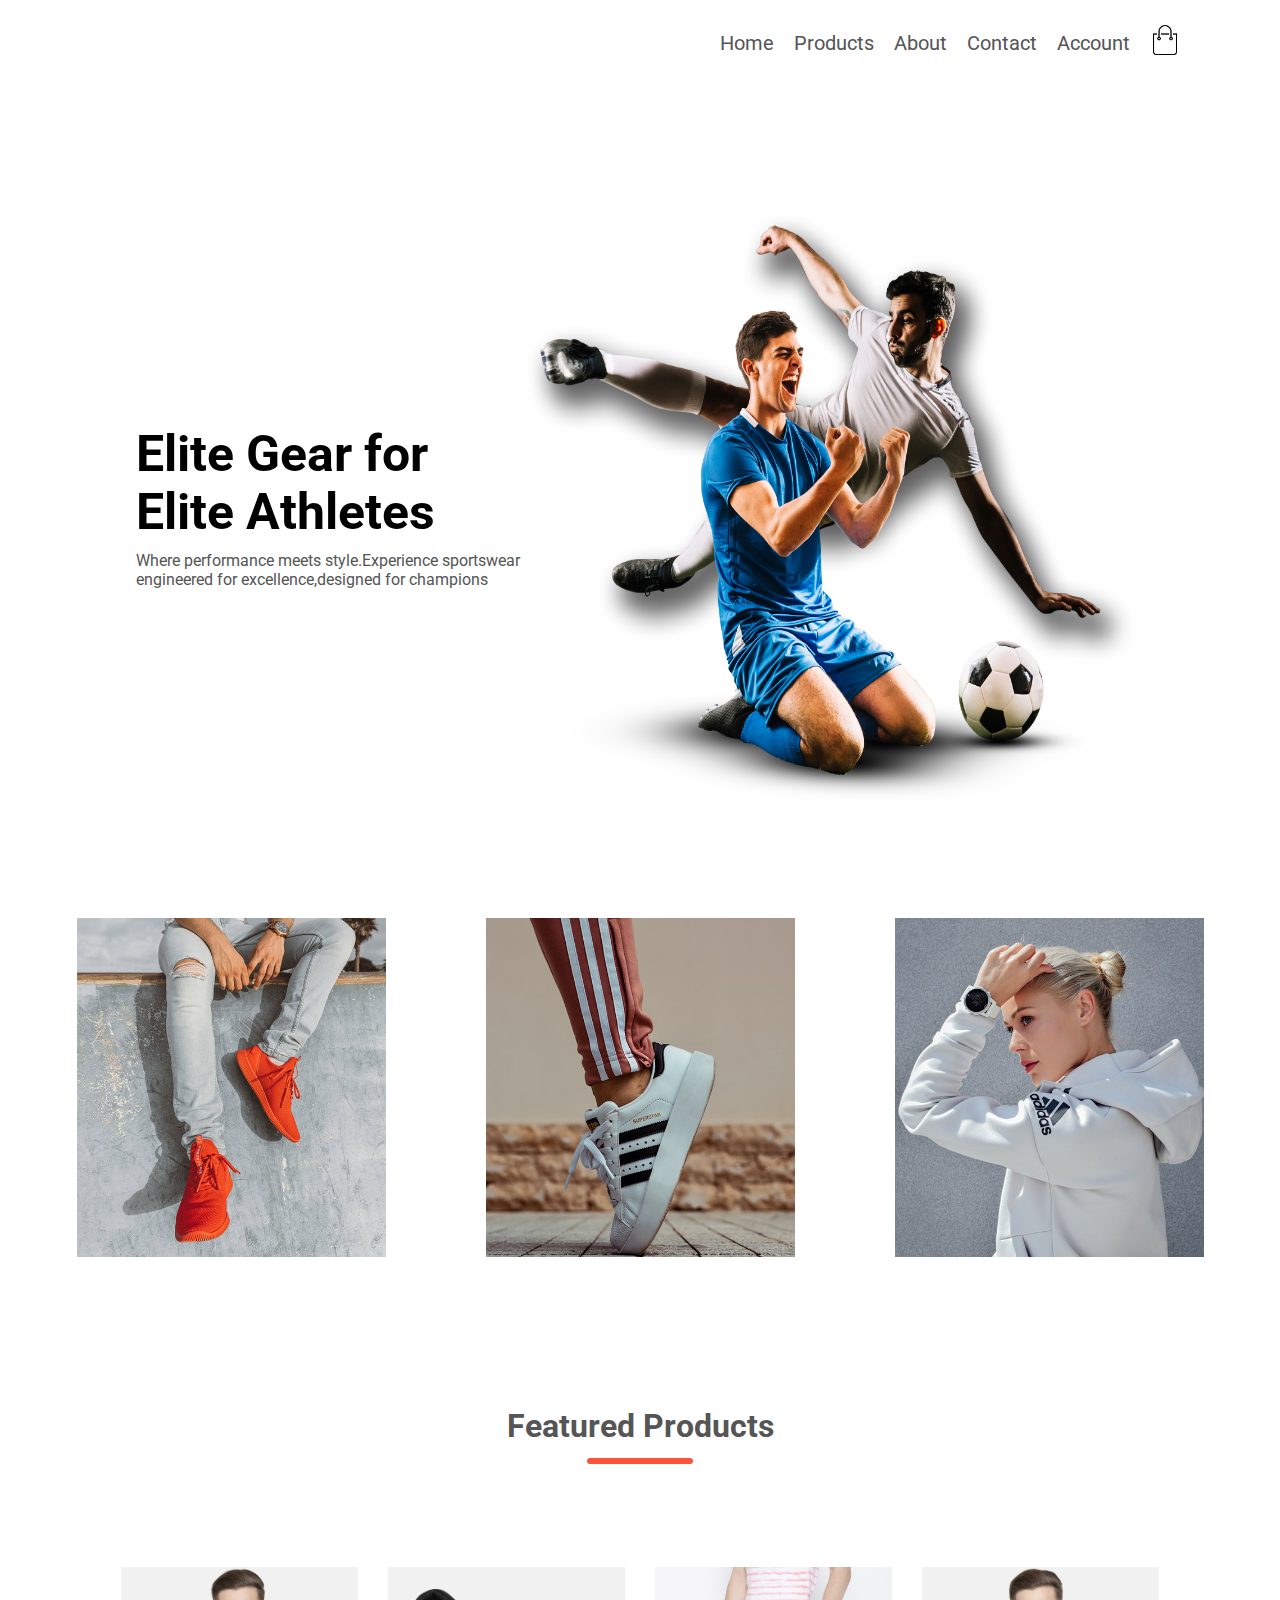
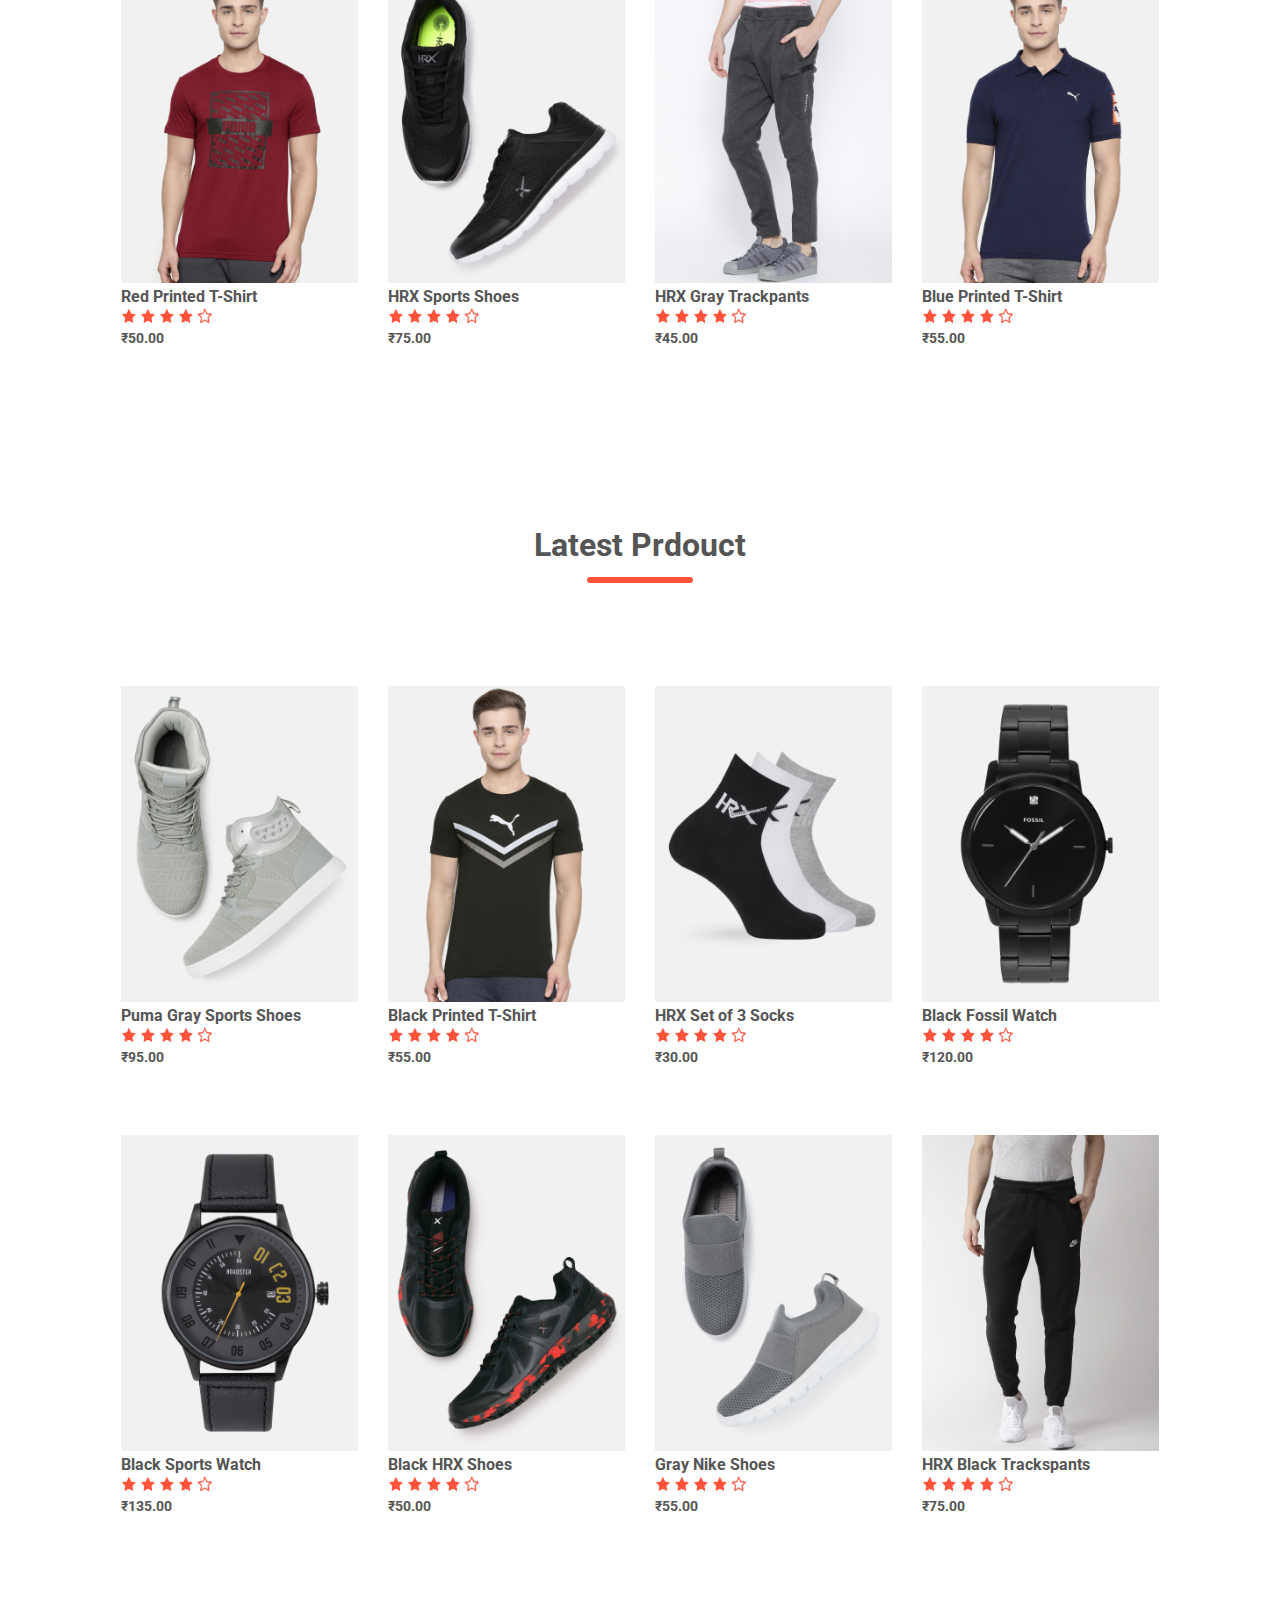
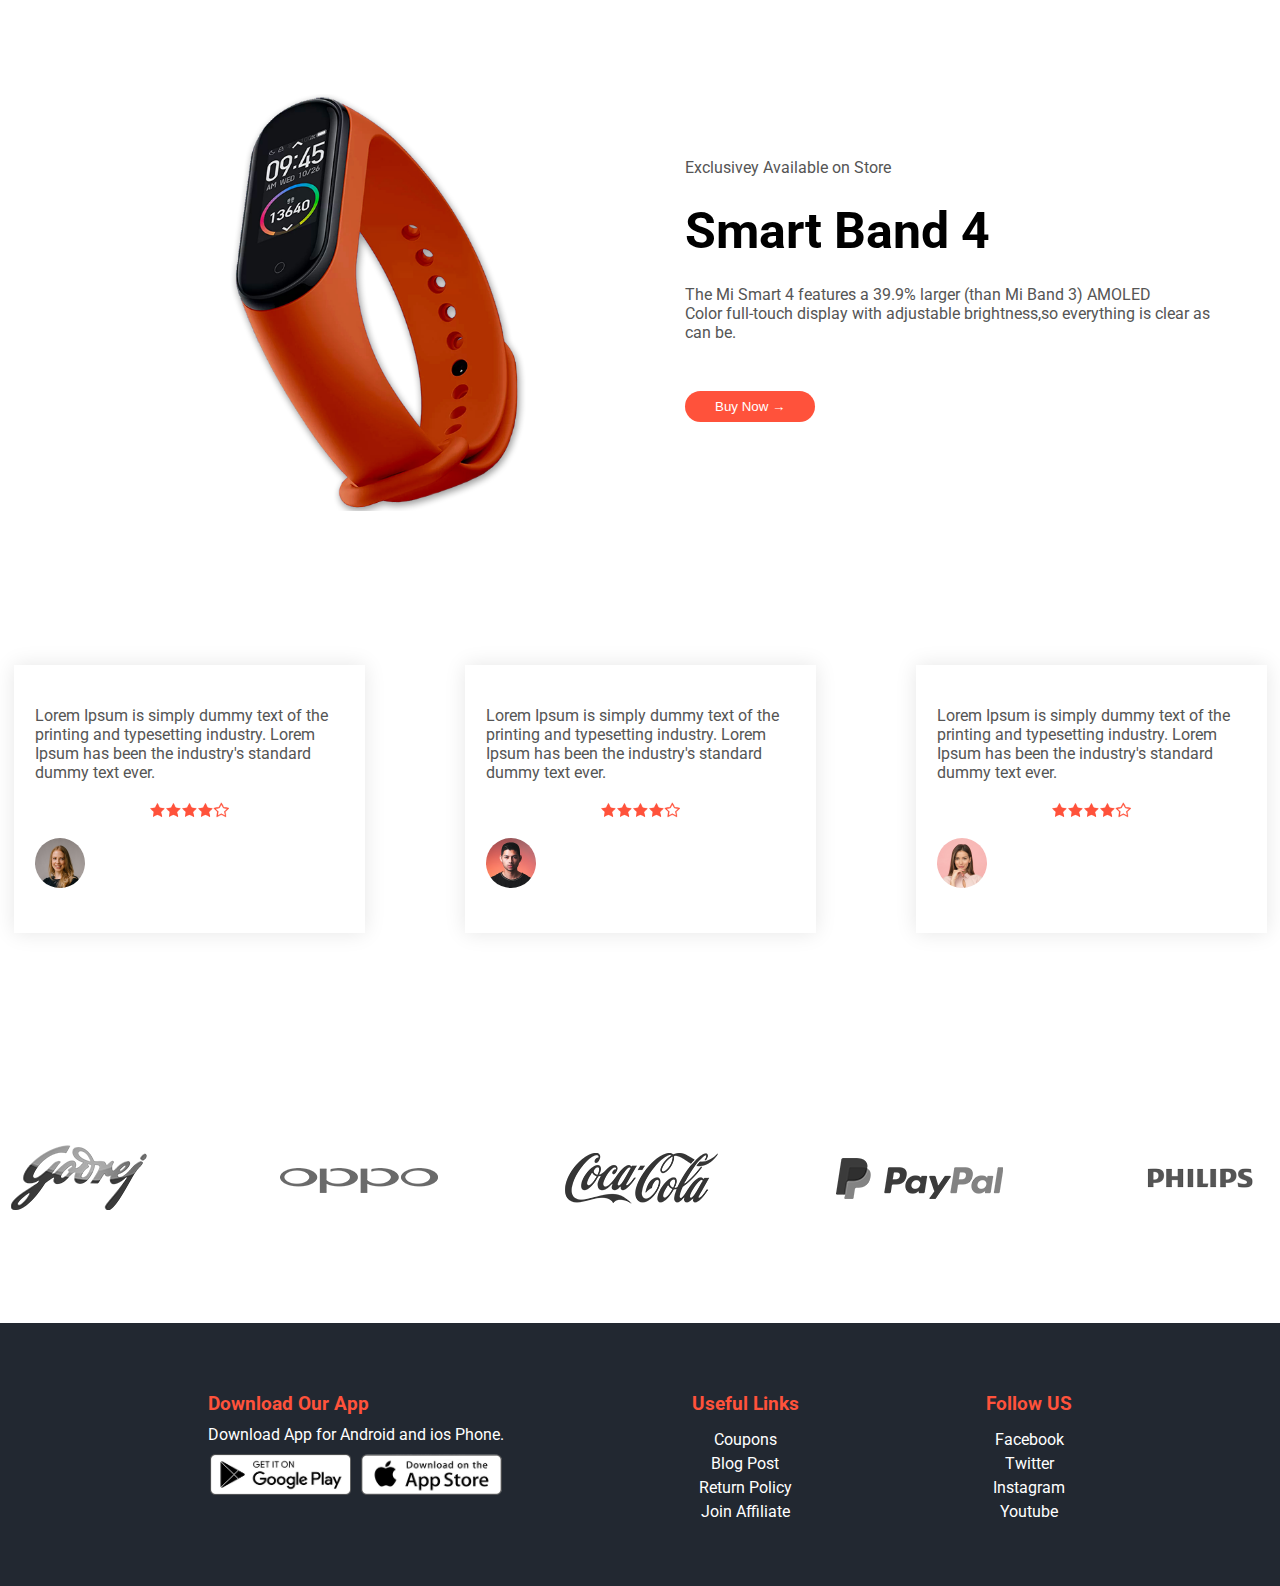
<file: index.html>
<!DOCTYPE html>
<html lang="en">
<head>
    <meta charset="UTF-8">
    <meta name="viewport" content="width=device-width, initial-scale=1.0">
    <link rel="stylesheet" href="./Style.css"/>
    <link rel="preconnect" href="https://fonts.googleapis.com">
    <link rel="preconnect" href="https://fonts.gstatic.com" crossorigin>
    <link href="https://fonts.googleapis.com/css2?family=Roboto:ital,wght@0,100..900;1,100..900&display=swap" rel="stylesheet">
    <title>E-Commerece Website</title>
</head>
<body>
    <header class="header">
        <nav class="navbar-container">
            <ul type="none" class="navbar-container-content">
            <li><a href="./indedx.html">Home</a></li>
            <li><a href="./ProductPage.html">Products</a></li>
            <li><a href="./ProductPage.html">About</a></li>
            <li><a href="./ProductPage.html">Contact</a></li>
            <li><a href="./ProductPage.html\">Account</a></li>
            <li><a href="./CartPage.html"><img src="./images/cart.png" width="30px" height="30px" /></a></li>
            </ul>
        </nav>
         <a href=""><label for="menu-toggle" class="menu-icon">
                  <img src="images/menu.png">
              </label></a>
    </header>
    <main>
        <section class="Banner-Section">
            <div class="Banner-Section-Content">
                <h1>Elite Gear for
                    <br>Elite Athletes</br>
                </h1>
                <p>Where performance meets style.Experience sportswear
                    <br>
                    engineered for excellence,designed for champions
                </p>
              
            </div>
            <div>
                 <img src="./images/image1.png" class="Banner-Image"/>
            </div>
        </section>
        <section class="Second-Banner">
           <img src="./images/category-1.jpg" class="Second-Banner-Image"/>
           <img src="./images/category-2.jpg" class="Second-Banner-Image"/>
           <img src="./images/category-3.jpg" class="Second-Banner-Image"/>
        </section>
        <section class="Featured-Section">
            <div class="Featured_Section-Heading">
                <h1>
                Featured Products
                <div>
                    <div class="line">

                    </div>
                </div>
                </h1>
            </div>
            <div class="Featured-Section-Product-Container">   
             <div>
                    <div>
                        <img src="./images/product-1.jpg" class="Featured-Product-Image"/>
                        <h4><a href="./ProductDetail.html">Red Printed T-Shirt</a></h4>
                        <div class="Featured-Star-Container">
                            <img src="./images/star.png" alt="rating-star"/>
                            <img src="./images/star.png" alt="rating-star"/>
                            <img src="./images/star.png" alt="rating-star"/>
                            <img src="./images/star.png" alt="rating-star"/>
                            <img src="./images/emptyStar.png" alt="empty-rating-star"/>
                        </div>
                        <h6>&#8377;50.00</h6>
                    </div>
            </div>
            <div>
                <div>
                    <img src="./images/product-2.jpg" class="Featured-Product-Image"/>
                    <h4><a href="">HRX Sports Shoes</a></h4>
                    <div class="Featured-Star-Container">
                        <img src="./images/star.png" alt="rating-star"/>
                        <img src="./images/star.png" alt="rating-star"/>
                        <img src="./images/star.png" alt="rating-star"/>
                        <img src="./images/star.png" alt="rating-star"/>
                        <img src="./images/emptyStar.png" alt="empty-rating-star"/>
                    </div>
                    <h6>&#8377;75.00</h6>
                </div>
            </div>
            <div>
                <div>
                <img src="./images/product-3.jpg" class="Featured-Product-Image"/>
                <h4><a href="">HRX Gray Trackpants</a></h4>
                <div class="Featured-Star-Container">
                    <img src="./images/star.png" alt="rating-star"/>
                    <img src="./images/star.png" alt="rating-star"/>
                    <img src="./images/star.png" alt="rating-star"/>
                    <img src="./images/star.png" alt="rating-star"/>
                    <img src="./images/emptyStar.png" alt="empty-rating-star"/>
                </div>
                <h6>&#8377;45.00</h6>
            </div>
            </div>
            <div>
                 <div >
                <img src="./images/product-4.jpg" class="Featured-Product-Image"/>
                <h4><a href="">Blue Printed T-Shirt</a></h4>
                <div class="Featured-Star-Container">
                    <img src="./images/star.png" alt="rating-star"/>
                    <img src="./images/star.png" alt="rating-star"/>
                    <img src="./images/star.png" alt="rating-star"/>
                    <img src="./images/star.png" alt="rating-star"/>
                    <img src="./images/emptyStar.png" alt="empty-rating-star"/>
                </div>
                <h6>&#8377;55.00</h6>
            </div>
            </div>
            </div>
        </section>
        <section class="Featured-Section">
          <div class="Featured_Section-Heading">
                <h1 >
                Latest Prdouct
                <div>
                    <div class="line">            
                    </div>
                </div>
                </h1>
            </div>
            <div class="Featured-Section-Product-Container">
            <div>
                <img src="./images/product-5.jpg" class="Featured-Product-Image"/>
                <h4><a href="">Puma Gray Sports Shoes</a></h4>
                <div class="Featured-Star-Container">
                    <img src="./images/star.png" alt="rating-star"/>
                    <img src="./images/star.png" alt="rating-star"/>
                    <img src="./images/star.png" alt="rating-star"/>
                    <img src="./images/star.png" alt="rating-star"/>
                    <img src="./images/emptyStar.png" alt="empty-rating-star"/>
                </div>
                <h6>&#8377;95.00</h6>
            </div>
            <div >
                <img src="./images/product-6.jpg" class="Featured-Product-Image"/>
                <h4><a href="">Black Printed T-Shirt</a></h4>
                <div class="Featured-Star-Container">
                    <img src="./images/star.png" alt="rating-star"/>
                    <img src="./images/star.png" alt="rating-star"/>
                    <img src="./images/star.png" alt="rating-star"/>
                    <img src="./images/star.png" alt="rating-star"/>
                    <img src="./images/emptyStar.png" alt="empty-rating-star"/>
                </div>
                <h6>&#8377;55.00</h6>
            </div>
            <div>
                <img src="./images/product-7.jpg" class="Featured-Product-Image"/>
                <h4><a href="">HRX Set of 3 Socks</a></h4>
                <div class="Featured-Star-Container">
                    <img src="./images/star.png" alt="rating-star"/>
                    <img src="./images/star.png" alt="rating-star"/>
                    <img src="./images/star.png" alt="rating-star"/>
                    <img src="./images/star.png" alt="rating-star"/>
                    <img src="./images/emptyStar.png" alt="empty-rating-star"/>
                </div>
                <h6>&#8377;30.00</h6>
            </div>
            <div>
                <img src="./images/product-8.jpg" class="Featured-Product-Image"/>
                <h4><a href="">Black Fossil Watch</a></h4>
                <div class="Featured-Star-Container">
                    <img src="./images/star.png" alt="rating-star"/>
                    <img src="./images/star.png" alt="rating-star"/>
                    <img src="./images/star.png" alt="rating-star"/>
                    <img src="./images/star.png" alt="rating-star"/>
                    <img src="./images/emptyStar.png" alt="empty-rating-star"/>
                </div>
                <h6>&#8377;120.00</h6>
            </div>
            </div>
            <div class="Featured-Section-Product-Container">
                            <div>
                <img src="./images/product-9.jpg" class="Featured-Product-Image"/>
                <h4><a href="">Black Sports Watch</a></h4>
                <div class="Featured-Star-Container">
                    <img src="./images/star.png" alt="rating-star"/>
                    <img src="./images/star.png" alt="rating-star"/>
                    <img src="./images/star.png" alt="rating-star"/>
                    <img src="./images/star.png" alt="rating-star"/>
                    <img src="./images/emptyStar.png" alt="empty-rating-star"/>
                </div>
                <h6>&#8377;135.00</h6>
            </div>
            <div>
                <img src="./images/product-10.jpg" class="Featured-Product-Image"/>
                <h4><a href="">Black HRX Shoes</a></h4>
                <div class="Featured-Star-Container">
                    <img src="./images/star.png" alt="rating-star"/>
                    <img src="./images/star.png" alt="rating-star"/>
                    <img src="./images/star.png" alt="rating-star"/>
                    <img src="./images/star.png" alt="rating-star"/>
                    <img src="./images/emptyStar.png" alt="empty-rating-star"/>
                </div>
                <h6>&#8377;50.00</h6>
            </div>
            <div>
                <img src="./images/product-11.jpg" class="Featured-Product-Image"/>
                <h4><a href="">Gray Nike Shoes</a></h4>
                <div class="Featured-Star-Container">
                    <img src="./images/star.png" alt="rating-star"/>
                    <img src="./images/star.png" alt="rating-star"/>
                    <img src="./images/star.png" alt="rating-star"/>
                    <img src="./images/star.png" alt="rating-star"/>
                    <img src="./images/emptyStar.png" alt="empty-rating-star"/>
                </div>
                <h6>&#8377;55.00</h6>
            </div>
            <div>
                <img src="./images/product-12.jpg" class="Featured-Product-Image"/>
                <h4><a href="">HRX Black Trackspants</a></h4>
                <div class="Featured-Star-Container">
                    <img src="./images/star.png" alt="rating-star"/>
                    <img src="./images/star.png" alt="rating-star"/>
                    <img src="./images/star.png" alt="rating-star"/>
                    <img src="./images/star.png" alt="rating-star"/>
                    <img src="./images/emptyStar.png" alt="empty-rating-star"/>
                </div>
                <h6>&#8377;75.00</h6>
            </div>
            </div>
              </section>
        </section>
        <section class="Smart-Watch-Container">
            <div>
                 <img src="./images/exclusive.png"/>
            </div>
            <div class="Smart-Content-Container">
                <p>Exclusivey Available on Store</p>
                <h1>Smart Band 4</h1>
                <p>The Mi Smart 4 features a 39.9% larger (than Mi Band 3) AMOLED
                   <br>Color full-touch display with adjustable brightness,so everything is clear as
                    <br>can be.</br>
                   </br>
                </p>
                <button class="Buy-Btn1">Buy Now &rarr;</button>
            </div>
        </section>
        <section class="Testimonal-Contianer">
            <div class="Testimonal-Item-Contianer">
                <p>
                    Lorem Ipsum is simply dummy text of the printing 
                    and typesetting industry. Lorem Ipsum has been 
                    the industry's standard dummy text ever.
                </p>
                <div class="Testimonal-Star-Contianer">
                    <img src="./images/star.png" alt="rating-star"/>
                    <img src="./images/star.png" alt="rating-star"/>
                    <img src="./images/star.png" alt="rating-star"/>
                    <img src="./images/star.png" alt="rating-star"/>
                    <img src="./images/emptyStar.png" alt="empty-rating-star"/>
                </div>
                <img src="./images/user-1.png" alt="jean-rose" class="Testimonal-Contianer-image"/>
            </div>
            <div class="Testimonal-Item-Contianer">
               <p>
                    Lorem Ipsum is simply dummy text of the printing 
                    and typesetting industry. Lorem Ipsum has been 
                    the industry's standard dummy text ever.
                </p>
                <div class="Testimonal-Star-Contianer">
                    <img src="./images/star.png" alt="rating-star"/>
                    <img src="./images/star.png" alt="rating-star"/>
                    <img src="./images/star.png" alt="rating-star"/>
                    <img src="./images/star.png" alt="rating-star"/>
                    <img src="./images/emptyStar.png" alt="empty-rating-star"/>
                </div>
                <img src="./images/user-2.png" alt="Walter White" class="Testimonal-Contianer-image"/>
            </div>
            <div class="Testimonal-Item-Contianer">
                <p>
                    Lorem Ipsum is simply dummy text of the printing 
                    and typesetting industry. Lorem Ipsum has been
                    the industry's standard dummy text ever.
                </p>
                <div class="Testimonal-Star-Contianer">
                    <img src="./images/star.png" alt="rating-star"/>
                    <img src="./images/star.png" alt="rating-star"/>
                    <img src="./images/star.png" alt="rating-star"/>
                    <img src="./images/star.png" alt="rating-star"/>
                    <img src="./images/emptyStar.png" alt="empty-rating-star"/>
                </div>
                <img src="./images/user-3.png" alt="Helen" class="Testimonal-Contianer-image"/>
            </div>
        </section>
        <section class="Brand-Logo-Container">
            <img src="./images/logo-godrej.png" alt="logo-1"/>
            <img src="./images/logo-oppo.png" alt="logo-2"/>
            <img src="./images/logo-coca-cola.png" alt="logo-3"/>
            <img src="./images/logo-paypal.png" alt="logo-4"/>
            <img src="./images/logo-philips.png" alt="logo-4"/>
        </section>
    </main>
    <footer>
        <div class="Footer-Container-Item">
            <h3>Download Our App</h3>
            <p class="Footer-Text">Download App for Android and ios
               <span>Phone.</span>
            </p>
            <div class="Footer-Image-Container">
                <img src="./images/play-store.png" alt="Playstore-icon" class="App-Store-Logo"/>
                <img src="./images/app-store.png" alt="IosStore-icon" class="App-Store-Logo"/>
            </div>

        </div>
        <div class="Footer-Container-Item">
            <h3>Useful Links</h3>
            <ul type="none">
                <li><a href="">Coupons</a></li>
                <li><a href="">Blog Post</a></li>
                <li><a href="">Return Policy</a></li>
                <li><a href="">Join Affiliate</a></li>
            </ul>
        </div>
        <div class="Footer-Container-Item">
            <h3>Follow US</h3>
            <ul type="none">
                <li><a href="">Facebook</a></li>
                <li><a href="">Twitter</a></li>
                <li><a href="">Instagram</a></li>
                <li><a href="">Youtube</a></li>
            </ul>
        </div>
    </footer>
</body>
</html>
</file>
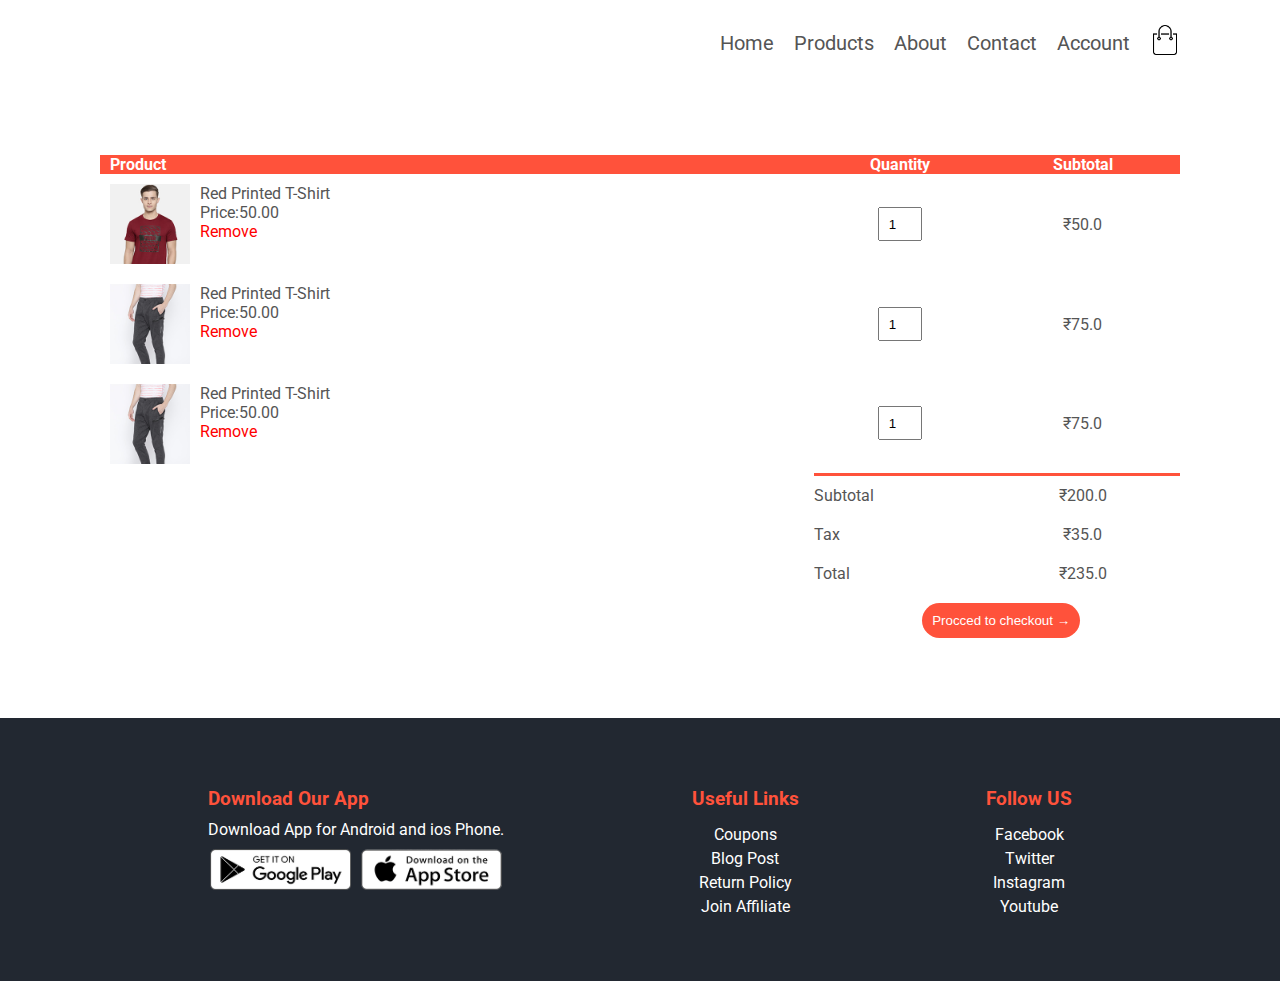
<file: CartPage.html>
<!DOCTYPE html>
<html lang="en">
<head>
    <meta charset="UTF-8">
    <meta name="viewport" content="width=device-width, initial-scale=1.0">
     <link rel="preconnect" href="https://fonts.googleapis.com">
    <link rel="preconnect" href="https://fonts.gstatic.com" crossorigin>
    <link href="https://fonts.googleapis.com/css2?family=Roboto:ital,wght@0,100..900;1,100..900&display=swap" rel="stylesheet">
    <title>E-Commerece Website</title>
    <link rel="stylesheet" href="./Style.css"/>
</head>
<body class="overflow:hidden">
    <header class="header">
        <nav class="navbar-container">
            <ul type="none" class="navbar-container-content">
            <li><a href="./indedx.html">Home</a></li>
            <li><a href="./ProductPage.html">Products</a></li>
            <li><a href="./ProductPage.html">About</a></li>
            <li><a href="./ProductPage.html">Contact</a></li>
            <li><a href="./ProductPage.html">Account</a></li>
            <li><a href=""><img src="./images/cart.png" width="30px" height="30px" /></a></li>
            </ul>
        </nav>
         <a href=""><label for="menu-toggle" class="menu-icon">
                  <img src="images/menu.png">
              </label></a>
    </header>
    <main class="Cart">
        <div class="Small">
                <table>
                <tr class="Heading">
                    <th style="padding: 0px 10px;">Product</th>
                    <th style="text-align: center;">Quantity</th>
                    <th style="text-align: center;">Subtotal</th>
                </tr>
                <tr>
                    <td class="Cart-Conatiner">
                        <div class="Image-Container">
                        <img src="./images/buy-1.jpg" width="80px" height="80px"/>
                        <div style="padding: 0px 10px;">
                            <span>Red Printed T-Shirt</span>
                            <p>Price:50.00</p>
                            <p style="color: red;">Remove</p>
                        </div>
                        </div>
                    </td>
                         <td style="text-align: center;"><input type="number" value="1"></td>
                       <td style="text-align: center;">
                        ₹50.0
                    </td>
                </tr>
                <tr>
                    <td class="Cart-Conatiner">
                                           <div class="Image-Container">
                        <img src="./images/buy-3.jpg" width="80px" height="80px" />
                        <div style="padding: 0px 10px;">
                            <span>Red Printed T-Shirt</span>
                            <p>Price:50.00</p>
                            <p style="color: red;">Remove</p>
                        </div>
                        </div>
                    </td>
                    
                         <td style="text-align: center;"><input type="number" value="1"></td>
                    
                       <td style="text-align: center;">
                        ₹75.0
                    </td>
                </tr>
                <tr>
                    <td class="Cart-Conatiner">
                        <div class="Image-Container">
                        <img src="./images/buy-3.jpg" width="80px" height="80px"/>
                        <div style="padding: 0px 10px;">
                            <span>Red Printed T-Shirt</span>
                            <p>Price:50.00</p>
                            <p style="color: red;">Remove</p>
                        </div>
                        </div>
                    </td>
                    
                         <td style="text-align: center; border-bottom: 3px solid #FF523B; border-collapse: collapse;"><input type="number" value="1" 
                            ></td>
                    
                       <td style="text-align: center; border-bottom: 3px solid #FF523B; border-collapse: collapse;">
                        ₹75.0
                    </td>
                </tr>
                <tr>
                    <td>
                   
                    </td>
                    <td style="text-align:left;padding:10px 0px;">
                        Subtotal
                    </td>
                    <td style="text-align: center;padding:10px ;">
                        ₹200.0
                    </td>
                </tr>
                                <tr>
                    <td>
                   
                    </td>
                    <td style="text-align:left;padding:10px 0px;">
                        Tax
                    </td>
                    <td style="text-align: center;padding:10px ;">
                        ₹35.0
                    </td>
                </tr>
                 <tr>
                    <td>
                   
                    </td>
                    <td style="text-align:left;padding:10px 0px;">
                        Total
                    </td>
                    <td style="text-align: center;padding:10px ;">
                        ₹235.0
                    </td>
                </tr>
        </table>
        <div>
        <div style="display: flex;justify-content: end; margin:10px 100px; align-items: center;">
                <button style="background-color: #FF523B; border: none; color: white; padding: 10px; border-radius:20px;">Procced to checkout &rarr;</button>
        </div>
    </main>
     <footer style="display: flex;">
        <div class="Footer-Container-Item">
            <h3>Download Our App</h3>
            <p class="Footer-Text">Download App for Android and ios
               <span>Phone.</span>
            </p>
            <div class="Footer-Image-Container">
                <img src="./images/play-store.png" alt="Playstore-icon" class="App-Store-Logo"/>
                <img src="./images/app-store.png" alt="IosStore-icon" class="App-Store-Logo"/>
            </div>

        </div>
        <div class="Footer-Container-Item">
            <h3>Useful Links</h3>
            <ul type="none">
                <li><a href="">Coupons</a></li>
                <li><a href="">Blog Post</a></li>
                <li><a href="">Return Policy</a></li>
                <li><a href="">Join Affiliate</a></li>
            </ul>
        </div>
        <div class="Footer-Container-Item">
            <h3>Follow US</h3>
            <ul type="none">
                <li><a href="">Facebook</a></li>
                <li><a href="">Twitter</a></li>
                <li><a href="">Instagram</a></li>
                <li><a href="">Youtube</a></li>
            </ul>
        </div>
    </footer>
</body>
</html>
</file>
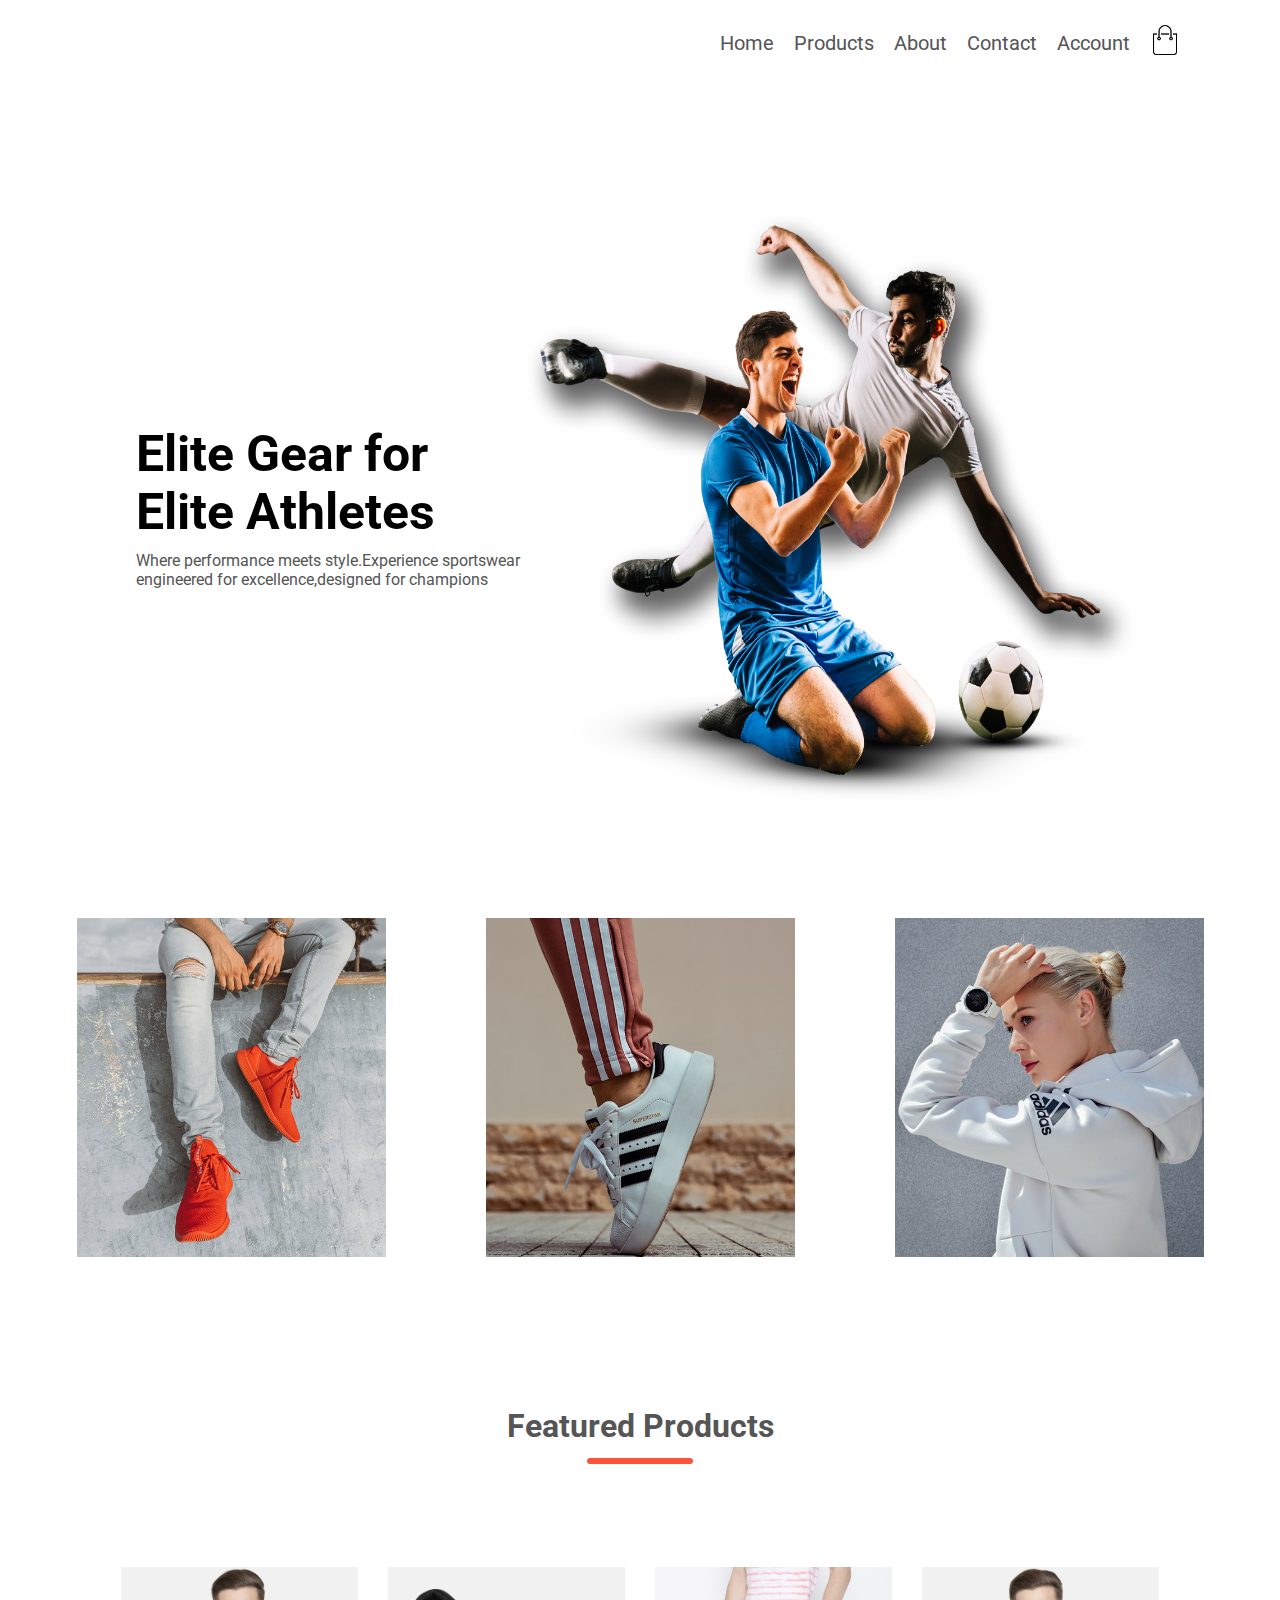
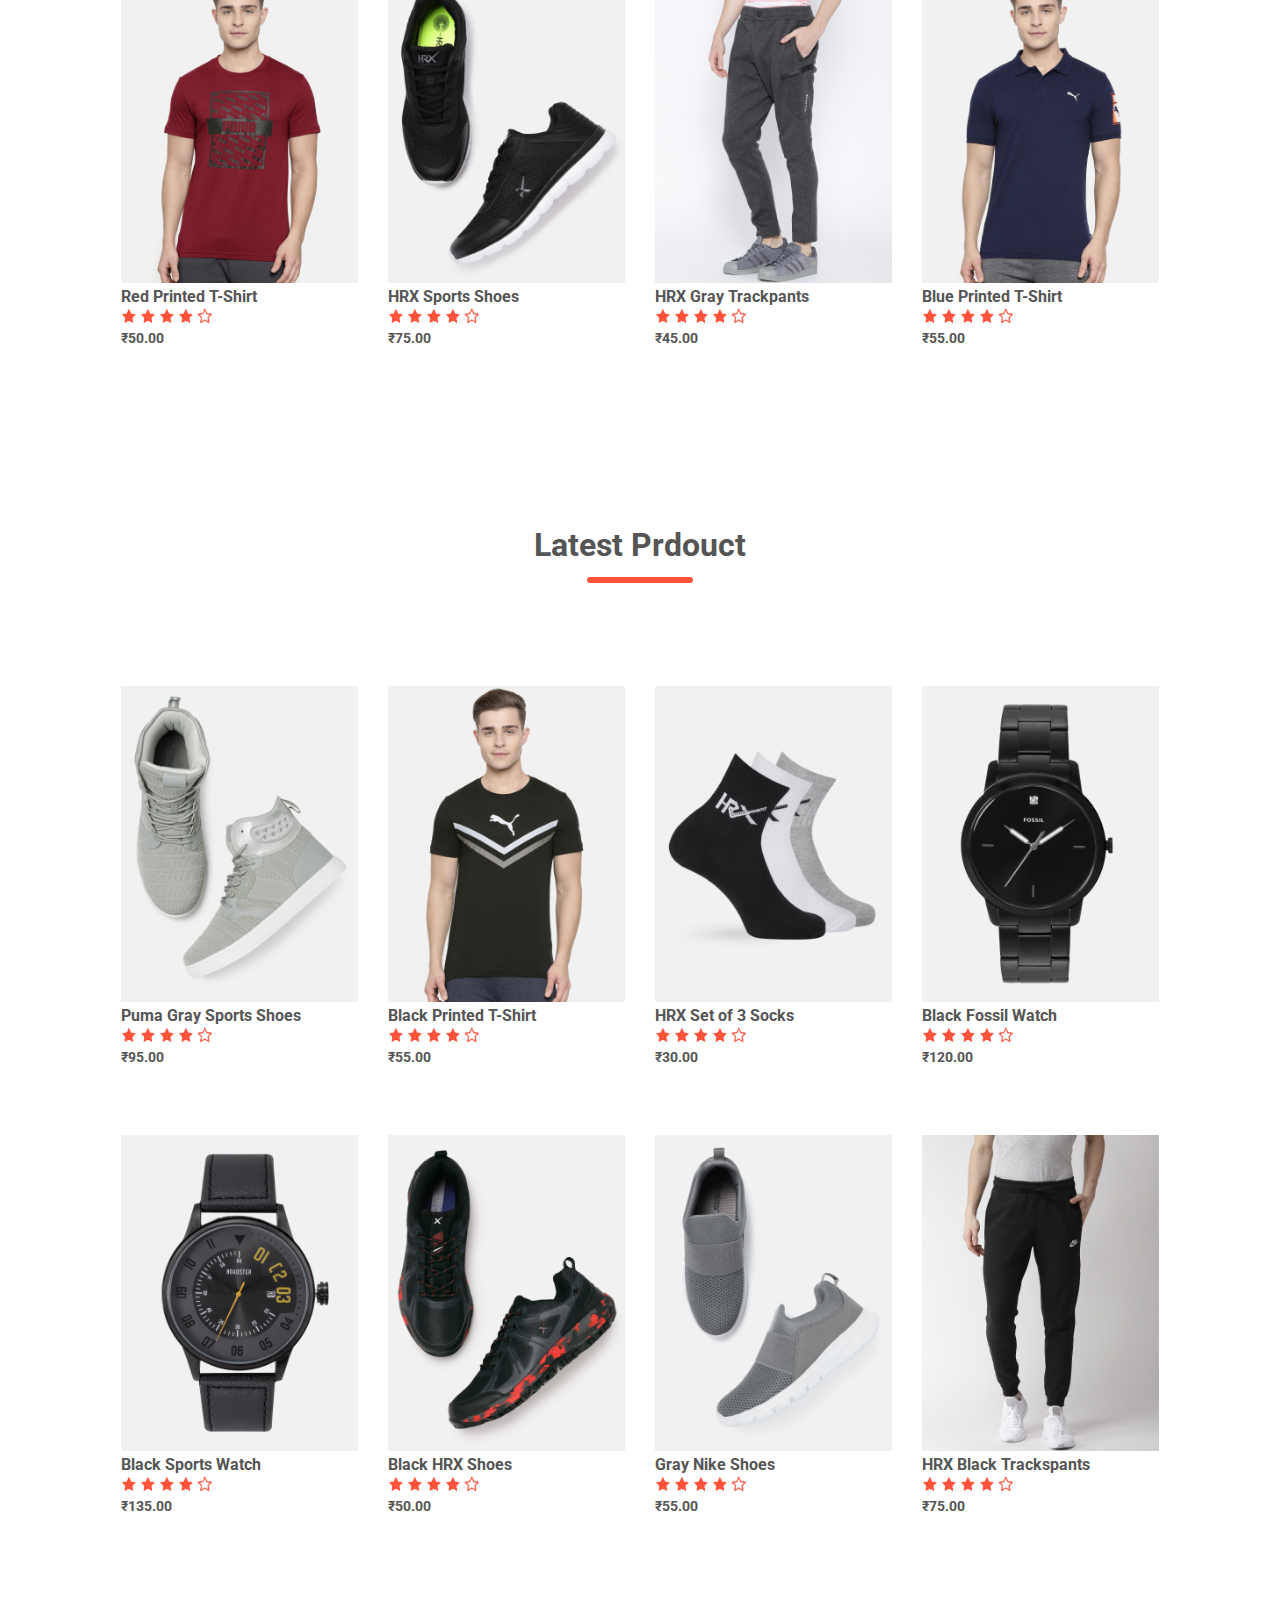
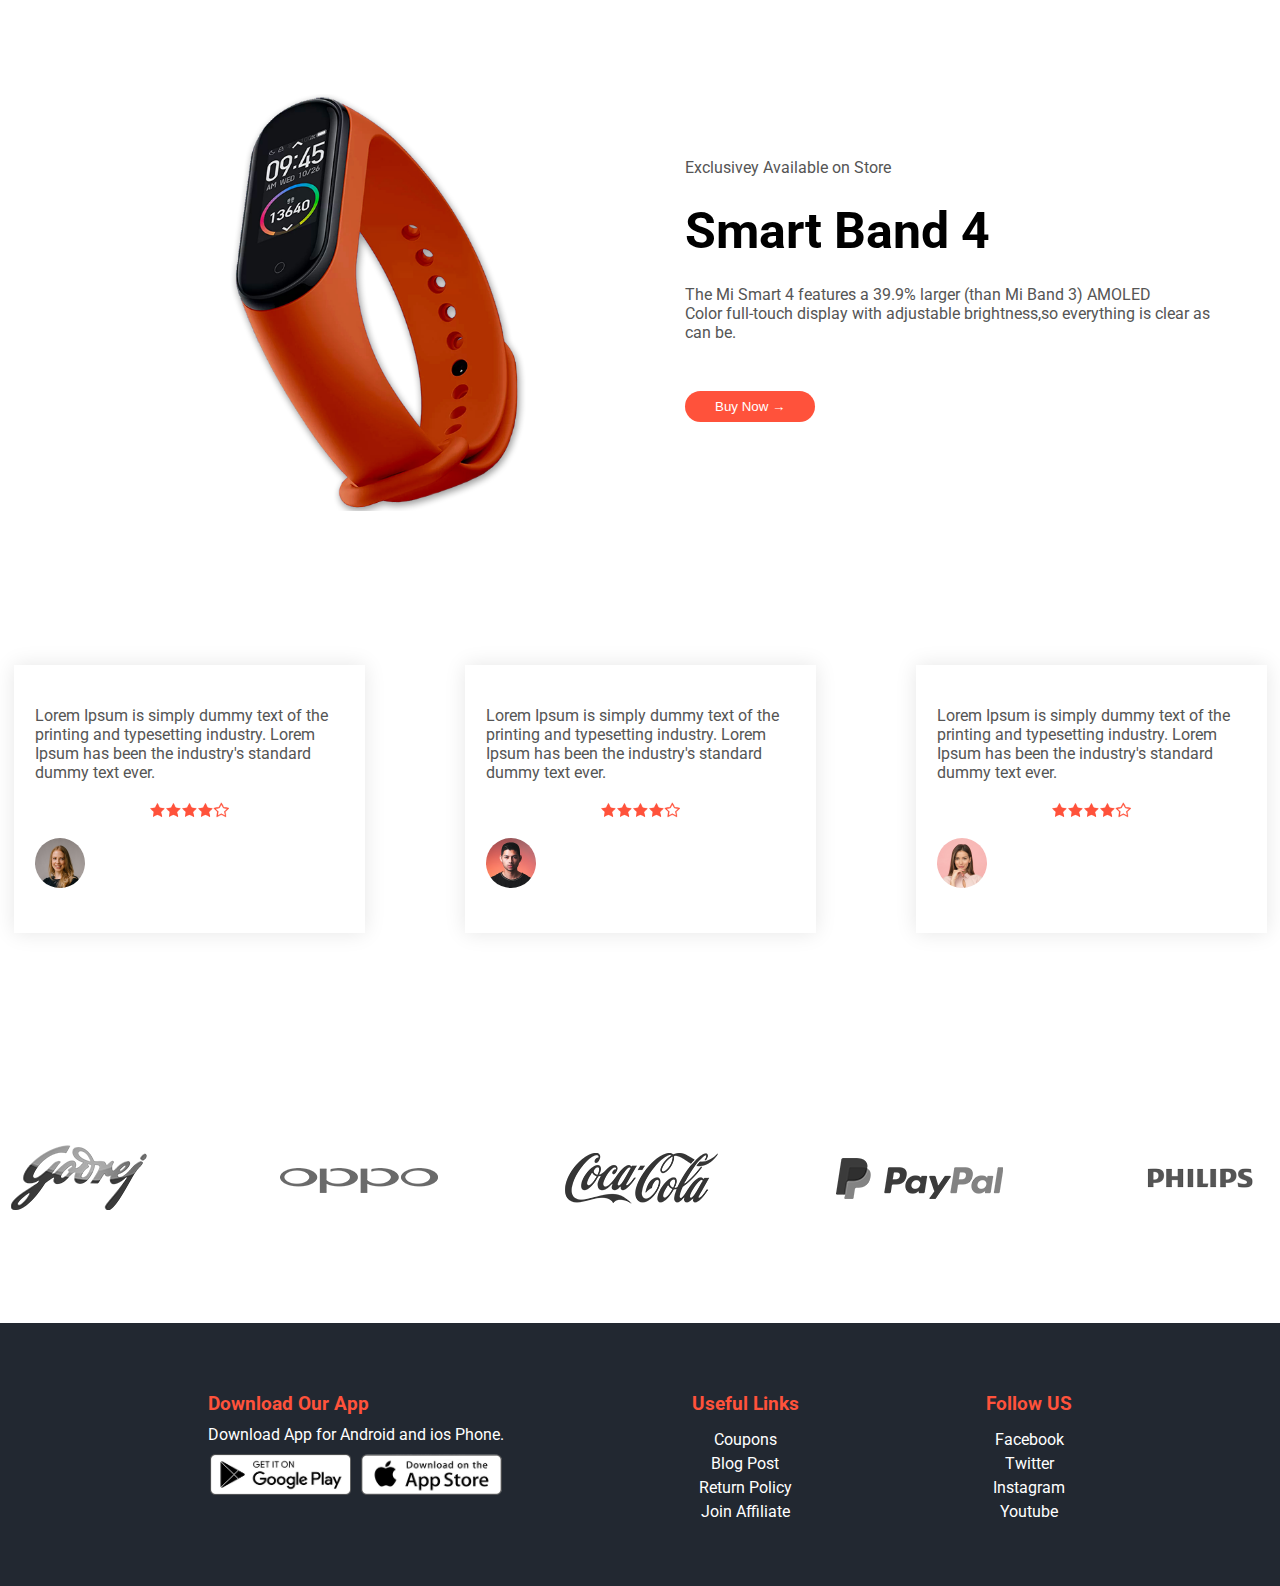
<file: indedx.html>
<!DOCTYPE html>
<html lang="en">
<head>
    <meta charset="UTF-8">
    <meta name="viewport" content="width=device-width, initial-scale=1.0">
    <link rel="stylesheet" href="./Style.css"/>
    <link rel="preconnect" href="https://fonts.googleapis.com">
    <link rel="preconnect" href="https://fonts.gstatic.com" crossorigin>
    <link href="https://fonts.googleapis.com/css2?family=Roboto:ital,wght@0,100..900;1,100..900&display=swap" rel="stylesheet">
    <title>E-Commerece Website</title>
</head>
<body>
    <header class="header">
        <nav class="navbar-container">
            <ul type="none" class="navbar-container-content">
            <li><a href="./indedx.html">Home</a></li>
            <li><a href="./ProductPage.html">Products</a></li>
            <li><a href="./ProductPage.html">About</a></li>
            <li><a href="./ProductPage.html">Contact</a></li>
            <li><a href="./ProductPage.html\">Account</a></li>
            <li><a href="./CartPage.html"><img src="./images/cart.png" width="30px" height="30px" /></a></li>
            </ul>
        </nav>
         <a href=""><label for="menu-toggle" class="menu-icon">
                  <img src="images/menu.png">
              </label></a>
    </header>
    <main>
        <section class="Banner-Section">
            <div class="Banner-Section-Content">
                <h1>Elite Gear for
                    <br>Elite Athletes</br>
                </h1>
                <p>Where performance meets style.Experience sportswear
                    <br>
                    engineered for excellence,designed for champions
                </p>
              
            </div>
            <div>
                 <img src="./images/image1.png" class="Banner-Image"/>
            </div>
        </section>
        <section class="Second-Banner">
           <img src="./images/category-1.jpg" class="Second-Banner-Image"/>
           <img src="./images/category-2.jpg" class="Second-Banner-Image"/>
           <img src="./images/category-3.jpg" class="Second-Banner-Image"/>
        </section>
        <section class="Featured-Section">
            <div class="Featured_Section-Heading">
                <h1>
                Featured Products
                <div>
                    <div class="line">

                    </div>
                </div>
                </h1>
            </div>
            <div class="Featured-Section-Product-Container">   
             <div>
                    <div>
                        <img src="./images/product-1.jpg" class="Featured-Product-Image"/>
                        <h4><a href="./ProductDetail.html">Red Printed T-Shirt</a></h4>
                        <div class="Featured-Star-Container">
                            <img src="./images/star.png" alt="rating-star"/>
                            <img src="./images/star.png" alt="rating-star"/>
                            <img src="./images/star.png" alt="rating-star"/>
                            <img src="./images/star.png" alt="rating-star"/>
                            <img src="./images/emptyStar.png" alt="empty-rating-star"/>
                        </div>
                        <h6>&#8377;50.00</h6>
                    </div>
            </div>
            <div>
                <div>
                    <img src="./images/product-2.jpg" class="Featured-Product-Image"/>
                    <h4><a href="">HRX Sports Shoes</a></h4>
                    <div class="Featured-Star-Container">
                        <img src="./images/star.png" alt="rating-star"/>
                        <img src="./images/star.png" alt="rating-star"/>
                        <img src="./images/star.png" alt="rating-star"/>
                        <img src="./images/star.png" alt="rating-star"/>
                        <img src="./images/emptyStar.png" alt="empty-rating-star"/>
                    </div>
                    <h6>&#8377;75.00</h6>
                </div>
            </div>
            <div>
                <div>
                <img src="./images/product-3.jpg" class="Featured-Product-Image"/>
                <h4><a href="">HRX Gray Trackpants</a></h4>
                <div class="Featured-Star-Container">
                    <img src="./images/star.png" alt="rating-star"/>
                    <img src="./images/star.png" alt="rating-star"/>
                    <img src="./images/star.png" alt="rating-star"/>
                    <img src="./images/star.png" alt="rating-star"/>
                    <img src="./images/emptyStar.png" alt="empty-rating-star"/>
                </div>
                <h6>&#8377;45.00</h6>
            </div>
            </div>
            <div>
                 <div >
                <img src="./images/product-4.jpg" class="Featured-Product-Image"/>
                <h4><a href="">Blue Printed T-Shirt</a></h4>
                <div class="Featured-Star-Container">
                    <img src="./images/star.png" alt="rating-star"/>
                    <img src="./images/star.png" alt="rating-star"/>
                    <img src="./images/star.png" alt="rating-star"/>
                    <img src="./images/star.png" alt="rating-star"/>
                    <img src="./images/emptyStar.png" alt="empty-rating-star"/>
                </div>
                <h6>&#8377;55.00</h6>
            </div>
            </div>
            </div>
        </section>
        <section class="Featured-Section">
          <div class="Featured_Section-Heading">
                <h1 >
                Latest Prdouct
                <div>
                    <div class="line">            
                    </div>
                </div>
                </h1>
            </div>
            <div class="Featured-Section-Product-Container">
            <div>
                <img src="./images/product-5.jpg" class="Featured-Product-Image"/>
                <h4><a href="">Puma Gray Sports Shoes</a></h4>
                <div class="Featured-Star-Container">
                    <img src="./images/star.png" alt="rating-star"/>
                    <img src="./images/star.png" alt="rating-star"/>
                    <img src="./images/star.png" alt="rating-star"/>
                    <img src="./images/star.png" alt="rating-star"/>
                    <img src="./images/emptyStar.png" alt="empty-rating-star"/>
                </div>
                <h6>&#8377;95.00</h6>
            </div>
            <div >
                <img src="./images/product-6.jpg" class="Featured-Product-Image"/>
                <h4><a href="">Black Printed T-Shirt</a></h4>
                <div class="Featured-Star-Container">
                    <img src="./images/star.png" alt="rating-star"/>
                    <img src="./images/star.png" alt="rating-star"/>
                    <img src="./images/star.png" alt="rating-star"/>
                    <img src="./images/star.png" alt="rating-star"/>
                    <img src="./images/emptyStar.png" alt="empty-rating-star"/>
                </div>
                <h6>&#8377;55.00</h6>
            </div>
            <div>
                <img src="./images/product-7.jpg" class="Featured-Product-Image"/>
                <h4><a href="">HRX Set of 3 Socks</a></h4>
                <div class="Featured-Star-Container">
                    <img src="./images/star.png" alt="rating-star"/>
                    <img src="./images/star.png" alt="rating-star"/>
                    <img src="./images/star.png" alt="rating-star"/>
                    <img src="./images/star.png" alt="rating-star"/>
                    <img src="./images/emptyStar.png" alt="empty-rating-star"/>
                </div>
                <h6>&#8377;30.00</h6>
            </div>
            <div>
                <img src="./images/product-8.jpg" class="Featured-Product-Image"/>
                <h4><a href="">Black Fossil Watch</a></h4>
                <div class="Featured-Star-Container">
                    <img src="./images/star.png" alt="rating-star"/>
                    <img src="./images/star.png" alt="rating-star"/>
                    <img src="./images/star.png" alt="rating-star"/>
                    <img src="./images/star.png" alt="rating-star"/>
                    <img src="./images/emptyStar.png" alt="empty-rating-star"/>
                </div>
                <h6>&#8377;120.00</h6>
            </div>
            </div>
            <div class="Featured-Section-Product-Container">
                            <div>
                <img src="./images/product-9.jpg" class="Featured-Product-Image"/>
                <h4><a href="">Black Sports Watch</a></h4>
                <div class="Featured-Star-Container">
                    <img src="./images/star.png" alt="rating-star"/>
                    <img src="./images/star.png" alt="rating-star"/>
                    <img src="./images/star.png" alt="rating-star"/>
                    <img src="./images/star.png" alt="rating-star"/>
                    <img src="./images/emptyStar.png" alt="empty-rating-star"/>
                </div>
                <h6>&#8377;135.00</h6>
            </div>
            <div>
                <img src="./images/product-10.jpg" class="Featured-Product-Image"/>
                <h4><a href="">Black HRX Shoes</a></h4>
                <div class="Featured-Star-Container">
                    <img src="./images/star.png" alt="rating-star"/>
                    <img src="./images/star.png" alt="rating-star"/>
                    <img src="./images/star.png" alt="rating-star"/>
                    <img src="./images/star.png" alt="rating-star"/>
                    <img src="./images/emptyStar.png" alt="empty-rating-star"/>
                </div>
                <h6>&#8377;50.00</h6>
            </div>
            <div>
                <img src="./images/product-11.jpg" class="Featured-Product-Image"/>
                <h4><a href="">Gray Nike Shoes</a></h4>
                <div class="Featured-Star-Container">
                    <img src="./images/star.png" alt="rating-star"/>
                    <img src="./images/star.png" alt="rating-star"/>
                    <img src="./images/star.png" alt="rating-star"/>
                    <img src="./images/star.png" alt="rating-star"/>
                    <img src="./images/emptyStar.png" alt="empty-rating-star"/>
                </div>
                <h6>&#8377;55.00</h6>
            </div>
            <div>
                <img src="./images/product-12.jpg" class="Featured-Product-Image"/>
                <h4><a href="">HRX Black Trackspants</a></h4>
                <div class="Featured-Star-Container">
                    <img src="./images/star.png" alt="rating-star"/>
                    <img src="./images/star.png" alt="rating-star"/>
                    <img src="./images/star.png" alt="rating-star"/>
                    <img src="./images/star.png" alt="rating-star"/>
                    <img src="./images/emptyStar.png" alt="empty-rating-star"/>
                </div>
                <h6>&#8377;75.00</h6>
            </div>
            </div>
              </section>
        </section>
        <section class="Smart-Watch-Container">
            <div>
                 <img src="./images/exclusive.png"/>
            </div>
            <div class="Smart-Content-Container">
                <p>Exclusivey Available on Store</p>
                <h1>Smart Band 4</h1>
                <p>The Mi Smart 4 features a 39.9% larger (than Mi Band 3) AMOLED
                   <br>Color full-touch display with adjustable brightness,so everything is clear as
                    <br>can be.</br>
                   </br>
                </p>
                <button class="Buy-Btn1">Buy Now &rarr;</button>
            </div>
        </section>
        <section class="Testimonal-Contianer">
            <div class="Testimonal-Item-Contianer">
                <p>
                    Lorem Ipsum is simply dummy text of the printing 
                    and typesetting industry. Lorem Ipsum has been 
                    the industry's standard dummy text ever.
                </p>
                <div class="Testimonal-Star-Contianer">
                    <img src="./images/star.png" alt="rating-star"/>
                    <img src="./images/star.png" alt="rating-star"/>
                    <img src="./images/star.png" alt="rating-star"/>
                    <img src="./images/star.png" alt="rating-star"/>
                    <img src="./images/emptyStar.png" alt="empty-rating-star"/>
                </div>
                <img src="./images/user-1.png" alt="jean-rose" class="Testimonal-Contianer-image"/>
            </div>
            <div class="Testimonal-Item-Contianer">
               <p>
                    Lorem Ipsum is simply dummy text of the printing 
                    and typesetting industry. Lorem Ipsum has been 
                    the industry's standard dummy text ever.
                </p>
                <div class="Testimonal-Star-Contianer">
                    <img src="./images/star.png" alt="rating-star"/>
                    <img src="./images/star.png" alt="rating-star"/>
                    <img src="./images/star.png" alt="rating-star"/>
                    <img src="./images/star.png" alt="rating-star"/>
                    <img src="./images/emptyStar.png" alt="empty-rating-star"/>
                </div>
                <img src="./images/user-2.png" alt="Walter White" class="Testimonal-Contianer-image"/>
            </div>
            <div class="Testimonal-Item-Contianer">
                <p>
                    Lorem Ipsum is simply dummy text of the printing 
                    and typesetting industry. Lorem Ipsum has been
                    the industry's standard dummy text ever.
                </p>
                <div class="Testimonal-Star-Contianer">
                    <img src="./images/star.png" alt="rating-star"/>
                    <img src="./images/star.png" alt="rating-star"/>
                    <img src="./images/star.png" alt="rating-star"/>
                    <img src="./images/star.png" alt="rating-star"/>
                    <img src="./images/emptyStar.png" alt="empty-rating-star"/>
                </div>
                <img src="./images/user-3.png" alt="Helen" class="Testimonal-Contianer-image"/>
            </div>
        </section>
        <section class="Brand-Logo-Container">
            <img src="./images/logo-godrej.png" alt="logo-1"/>
            <img src="./images/logo-oppo.png" alt="logo-2"/>
            <img src="./images/logo-coca-cola.png" alt="logo-3"/>
            <img src="./images/logo-paypal.png" alt="logo-4"/>
            <img src="./images/logo-philips.png" alt="logo-4"/>
        </section>
    </main>
    <footer>
        <div class="Footer-Container-Item">
            <h3>Download Our App</h3>
            <p class="Footer-Text">Download App for Android and ios
               <span>Phone.</span>
            </p>
            <div class="Footer-Image-Container">
                <img src="./images/play-store.png" alt="Playstore-icon" class="App-Store-Logo"/>
                <img src="./images/app-store.png" alt="IosStore-icon" class="App-Store-Logo"/>
            </div>

        </div>
        <div class="Footer-Container-Item">
            <h3>Useful Links</h3>
            <ul type="none">
                <li><a href="">Coupons</a></li>
                <li><a href="">Blog Post</a></li>
                <li><a href="">Return Policy</a></li>
                <li><a href="">Join Affiliate</a></li>
            </ul>
        </div>
        <div class="Footer-Container-Item">
            <h3>Follow US</h3>
            <ul type="none">
                <li><a href="">Facebook</a></li>
                <li><a href="">Twitter</a></li>
                <li><a href="">Instagram</a></li>
                <li><a href="">Youtube</a></li>
            </ul>
        </div>
    </footer>
</body>
</html>
</file>
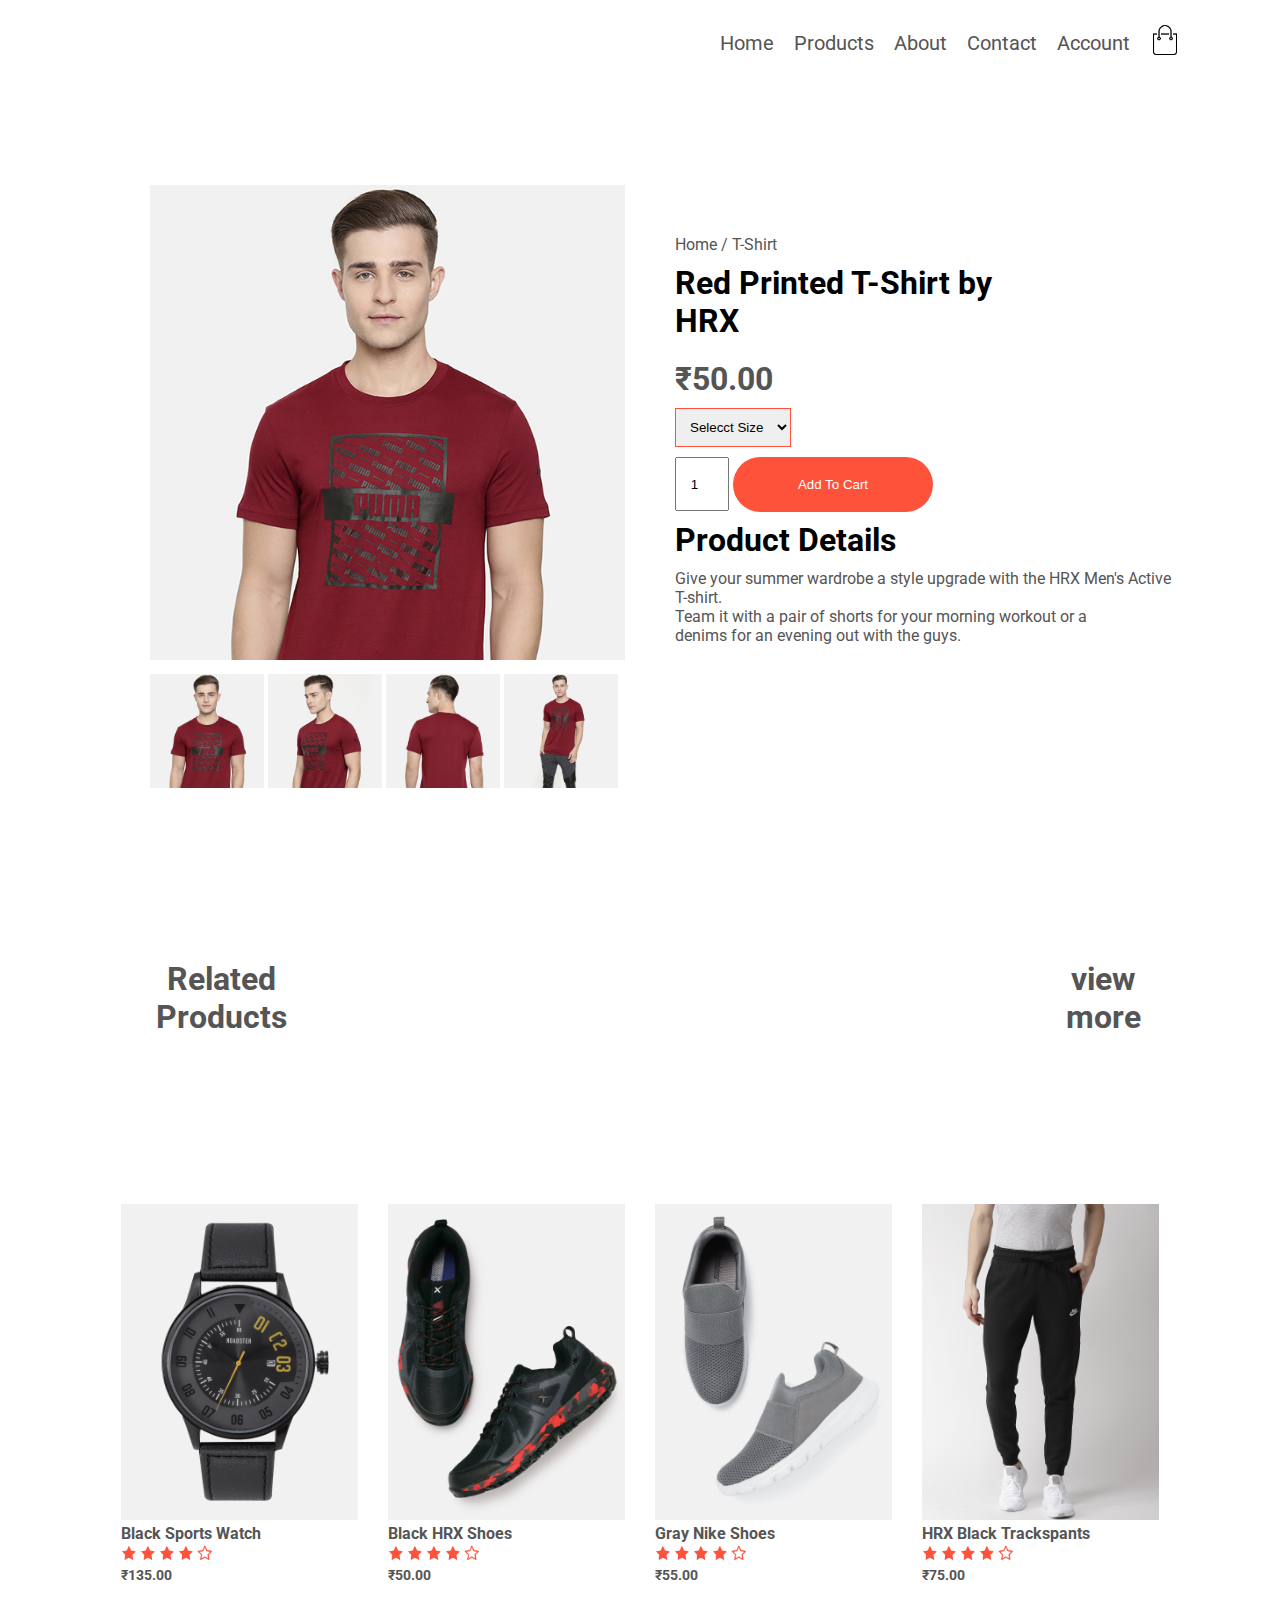
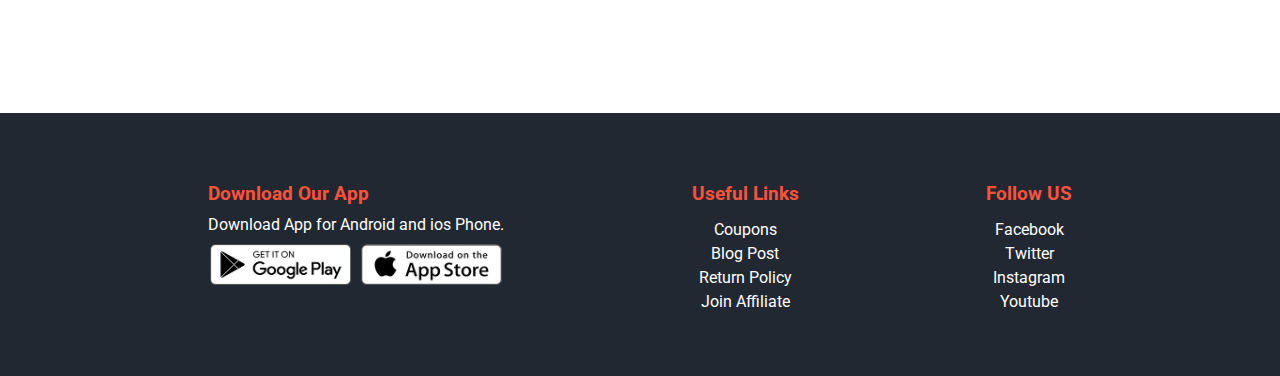
<file: ProductDetail.html>
<!DOCTYPE html>
<html lang="en">
<head>
    <meta charset="UTF-8">
    <meta name="viewport" content="width=device-width, initial-scale=1.0">
    <link rel="stylesheet" href="./Style.css"/>
    <link rel="preconnect" href="https://fonts.googleapis.com">
    <link rel="preconnect" href="https://fonts.gstatic.com" crossorigin>
    <link href="https://fonts.googleapis.com/css2?family=Roboto:ital,wght@0,100..900;1,100..900&display=swap" rel="stylesheet">
    <title>E-Commerece Website</title>
</head>
<body>
    <header class="header">
        <nav class="navbar-container">
            <ul type="none" class="navbar-container-content">
            <li><a href="./indedx.html">Home</a></li>
            <li><a href="./ProductPage.html">Products</a></li>
            <li><a href="./ProductPage.html">About</a></li>
            <li><a href="./ProductPage.html">Contact</a></li>
            <li><a href="./ProductPage.html\">Account</a></li>
            <li><a href="./CartPage.html"><img src="./images/cart.png" width="30px" height="30px" /></a></li>
            </ul>
        </nav>
         <a href=""><label for="menu-toggle" class="menu-icon">
                  <img src="images/menu.png">
              </label></a>
    </header>
    <main>
        <section style="display: flex; justify-content: center; margin: 100px;">
            <div style="padding: 0px 50px;">
                <img src="./images/gallery-1.jpg" width="475px" height="475px"/>
                <div style="padding:10px 0px">
                    <img src="./images/gallery-1.jpg" width="114px" height="114px"/>
                    <img src="./images/gallery-2.jpg" width="114px" height="114px"/>
                    <img src="./images/gallery-3.jpg" width="114px" height="114px"/>
                    <img src="./images/gallery-4.jpg" width="114px" height="114px"/>
                </div>
            </div>
            <div style="display: flex; flex-direction: column; margin: 50px 0px;">
                <p>Home / T-Shirt</p>
                <h1 style="color: black; margin: 10px 0px;">Red Printed T-Shirt by<br>
                    HRX
                </h1>
                <h1 style="margin: 10px 0px;">₹50.00</h1>
                <select style="border: 1px solid #FF523B; width: fit-content; padding: 10px;">
                    <option>Selecct Size</option>
                    <option>xxl</option>
                    <option>xl</option>
                    <option>large</option>
                    <option>Medium</option>
                    <option>Small</option>
                </select>
                <div>
                    <input type="number" value="1" style="width: 50px; height: 50px; text-align: center; margin: 10px 0px;"/>
                    <button style="background-color: #FF523B; border: none; color: white; width:200px ; height: fit-content; padding: 20px; border-radius:30px;">Add To Cart</button>
                </div>
                <h1 style="color: black;">Product Details</h1>
                <p style="margin: 10px 0px;">
                    Give your summer wardrobe a style upgrade with the HRX Men's Active T-shirt.<br>
                     Team it with a pair of shorts for your morning workout or a<br>
                      denims for an evening out with the guys.
                </p>
            </div>
        </section>
           <section class="Featured-Section">
          <div class="Featured_Section-Heading">
            <div style="display: flex; justify-content: center; gap: 700px;">
                <h1 >
                    Related Products
                </h1>
                <h1>
                    view more
                </h1>
            </div>
            </div>
            <div class="Featured-Section-Product-Container">
            </div>
            <div class="Featured-Section-Product-Container">
                            <div>
                <img src="./images/product-9.jpg" class="Featured-Product-Image"/>
                <h4><a href="">Black Sports Watch</a></h4>
                <div class="Featured-Star-Container">
                    <img src="./images/star.png" alt="rating-star"/>
                    <img src="./images/star.png" alt="rating-star"/>
                    <img src="./images/star.png" alt="rating-star"/>
                    <img src="./images/star.png" alt="rating-star"/>
                    <img src="./images/emptyStar.png" alt="empty-rating-star"/>
                </div>
                <h6>&#8377;135.00</h6>
            </div>
            <div>
                <img src="./images/product-10.jpg" class="Featured-Product-Image"/>
                <h4><a href="">Black HRX Shoes</a></h4>
                <div class="Featured-Star-Container">
                    <img src="./images/star.png" alt="rating-star"/>
                    <img src="./images/star.png" alt="rating-star"/>
                    <img src="./images/star.png" alt="rating-star"/>
                    <img src="./images/star.png" alt="rating-star"/>
                    <img src="./images/emptyStar.png" alt="empty-rating-star"/>
                </div>
                <h6>&#8377;50.00</h6>
            </div>
            <div>
                <img src="./images/product-11.jpg" class="Featured-Product-Image"/>
                <h4><a href="">Gray Nike Shoes</a></h4>
                <div class="Featured-Star-Container">
                    <img src="./images/star.png" alt="rating-star"/>
                    <img src="./images/star.png" alt="rating-star"/>
                    <img src="./images/star.png" alt="rating-star"/>
                    <img src="./images/star.png" alt="rating-star"/>
                    <img src="./images/emptyStar.png" alt="empty-rating-star"/>
                </div>
                <h6>&#8377;55.00</h6>
            </div>
            <div>
                <img src="./images/product-12.jpg" class="Featured-Product-Image"/>
                <h4><a href="">HRX Black Trackspants</a></h4>
                <div class="Featured-Star-Container">
                    <img src="./images/star.png" alt="rating-star"/>
                    <img src="./images/star.png" alt="rating-star"/>
                    <img src="./images/star.png" alt="rating-star"/>
                    <img src="./images/star.png" alt="rating-star"/>
                    <img src="./images/emptyStar.png" alt="empty-rating-star"/>
                </div>
                <h6>&#8377;75.00</h6>
            </div>
            </div>
              </section>
    </main>
    <footer>
        <div class="Footer-Container-Item">
            <h3>Download Our App</h3>
            <p class="Footer-Text">Download App for Android and ios
               <span>Phone.</span>
            </p>
            <div class="Footer-Image-Container">
                <img src="./images/play-store.png" alt="Playstore-icon" class="App-Store-Logo"/>
                <img src="./images/app-store.png" alt="IosStore-icon" class="App-Store-Logo"/>
            </div>

        </div>
        <div class="Footer-Container-Item">
            <h3>Useful Links</h3>
            <ul type="none">
                <li><a href="">Coupons</a></li>
                <li><a href="">Blog Post</a></li>
                <li><a href="">Return Policy</a></li>
                <li><a href="">Join Affiliate</a></li>
            </ul>
        </div>
        <div class="Footer-Container-Item">
            <h3>Follow US</h3>
            <ul type="none">
                <li><a href="">Facebook</a></li>
                <li><a href="">Twitter</a></li>
                <li><a href="">Instagram</a></li>
                <li><a href="">Youtube</a></li>
            </ul>
        </div>
    </footer>
</body>
</file>
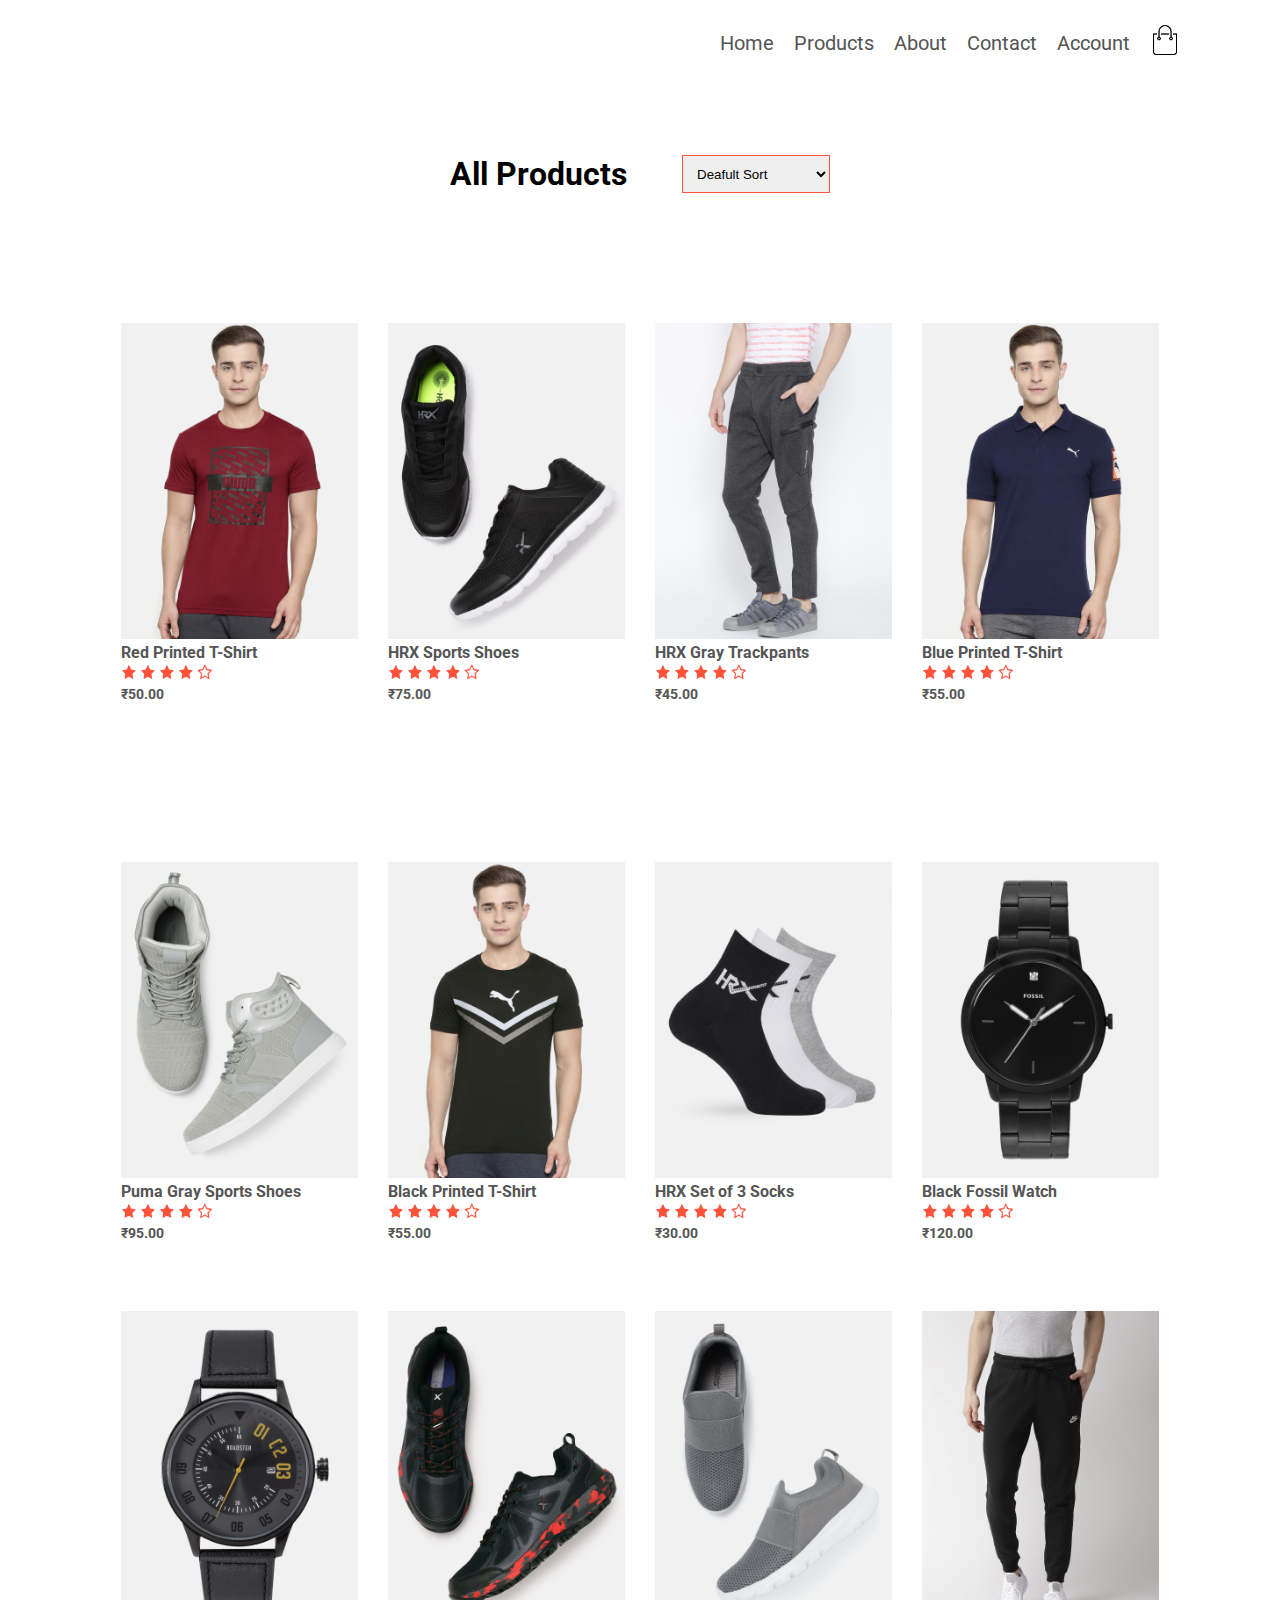
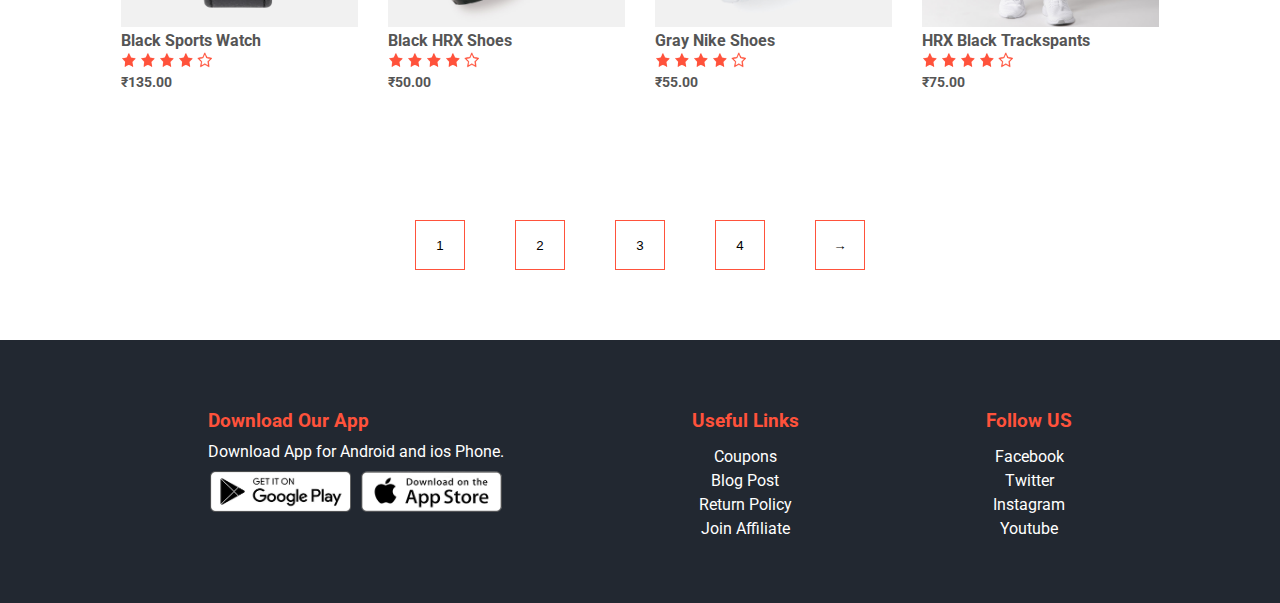
<file: ProductPage.html>
<!DOCTYPE html>
<html lang="en">
<head>
    <meta charset="UTF-8">
    <meta name="viewport" content="width=device-width, initial-scale=1.0">

    <link rel="stylesheet" href="./Style.css"/>
        <link rel="preconnect" href="https://fonts.googleapis.com">
    <link rel="preconnect" href="https://fonts.gstatic.com" crossorigin>
    <link href="https://fonts.googleapis.com/css2?family=Roboto:ital,wght@0,100..900;1,100..900&display=swap" rel="stylesheet">
    <title>E-Commerece Website</title>
</head>
<body>
    <header class="header">
        <nav class="navbar-container">
            <ul type="none" class="navbar-container-content">
            <li><a href="./indedx.html">Home</a></li>
            <li><a href="./ProductPage.html">Products</a></li>
            <li><a href="./ProductPage.html">About</a></li>
            <li><a href="./ProductPage.html">Contact</a></li>
            <li><a href="./ProductPage.html">Account</a></li>
            <li><a href="./CartPage.html"><img src="./images/cart.png" width="30px" height="30px" /></a></li>
            </ul>
        </nav>
         <a href=""><label for="menu-toggle" class="menu-icon">
                  <img src="images/menu.png">
              </label></a>
    </header>
    <main>
        <section class="Product-Section">
            <h1 style="color: black;">All Products</h1>
            <select>
                <option>Deafult Sort</option>
                <option>Sort by Price</option>
                <option>Sort by Popularity</option>
                <option>Sort by Rating</option>
                <option>Sort by Sale</option>
            </select>
        </section>
         <section class="Featured-Section">
            <div class="Featured-Section-Product-Container">   
             <div>
                    <div>
                        <img src="./images/product-1.jpg" class="Featured-Product-Image"/>
                        <h4><a href="./ProductDetail.html">Red Printed T-Shirt</a></h4>
                        <div class="Featured-Star-Container">
                            <img src="./images/star.png" alt="rating-star"/>
                            <img src="./images/star.png" alt="rating-star"/>
                            <img src="./images/star.png" alt="rating-star"/>
                            <img src="./images/star.png" alt="rating-star"/>
                            <img src="./images/emptyStar.png" alt="empty-rating-star"/>
                        </div>
                        <h6>&#8377;50.00</h6>
                    </div>
            </div>
            <div>
                <div>
                    <img src="./images/product-2.jpg" class="Featured-Product-Image"/>
                    <h4><a href="">HRX Sports Shoes</a></h4>
                    <div class="Featured-Star-Container">
                        <img src="./images/star.png" alt="rating-star"/>
                        <img src="./images/star.png" alt="rating-star"/>
                        <img src="./images/star.png" alt="rating-star"/>
                        <img src="./images/star.png" alt="rating-star"/>
                        <img src="./images/emptyStar.png" alt="empty-rating-star"/>
                    </div>
                    <h6>&#8377;75.00</h6>
                </div>
            </div>
            <div>
                <div>
                <img src="./images/product-3.jpg" class="Featured-Product-Image"/>
                <h4><a href="">HRX Gray Trackpants</a></h4>
                <div class="Featured-Star-Container">
                    <img src="./images/star.png" alt="rating-star"/>
                    <img src="./images/star.png" alt="rating-star"/>
                    <img src="./images/star.png" alt="rating-star"/>
                    <img src="./images/star.png" alt="rating-star"/>
                    <img src="./images/emptyStar.png" alt="empty-rating-star"/>
                </div>
                <h6>&#8377;45.00</h6>
            </div>
            </div>
            <div>
                 <div >
                <img src="./images/product-4.jpg" class="Featured-Product-Image"/>
                <h4><a href="">Blue Printed T-Shirt</a></h4>
                <div class="Featured-Star-Container">
                    <img src="./images/star.png" alt="rating-star"/>
                    <img src="./images/star.png" alt="rating-star"/>
                    <img src="./images/star.png" alt="rating-star"/>
                    <img src="./images/star.png" alt="rating-star"/>
                    <img src="./images/emptyStar.png" alt="empty-rating-star"/>
                </div>
                <h6>&#8377;55.00</h6>
            </div>
            </div>
            </div>
        </section>
        <section class="Featured-Section">
            <div class="Featured-Section-Product-Container">
            <div>
                <img src="./images/product-5.jpg" class="Featured-Product-Image"/>
                <h4><a href="">Puma Gray Sports Shoes</a></h4>
                <div class="Featured-Star-Container">
                    <img src="./images/star.png" alt="rating-star"/>
                    <img src="./images/star.png" alt="rating-star"/>
                    <img src="./images/star.png" alt="rating-star"/>
                    <img src="./images/star.png" alt="rating-star"/>
                    <img src="./images/emptyStar.png" alt="empty-rating-star"/>
                </div>
                <h6>&#8377;95.00</h6>
            </div>
            <div >
                <img src="./images/product-6.jpg" class="Featured-Product-Image"/>
                <h4><a href="">Black Printed T-Shirt</a></h4>
                <div class="Featured-Star-Container">
                    <img src="./images/star.png" alt="rating-star"/>
                    <img src="./images/star.png" alt="rating-star"/>
                    <img src="./images/star.png" alt="rating-star"/>
                    <img src="./images/star.png" alt="rating-star"/>
                    <img src="./images/emptyStar.png" alt="empty-rating-star"/>
                </div>
                <h6>&#8377;55.00</h6>
            </div>
            <div>
                <img src="./images/product-7.jpg" class="Featured-Product-Image"/>
                <h4><a href="">HRX Set of 3 Socks</a></h4>
                <div class="Featured-Star-Container">
                    <img src="./images/star.png" alt="rating-star"/>
                    <img src="./images/star.png" alt="rating-star"/>
                    <img src="./images/star.png" alt="rating-star"/>
                    <img src="./images/star.png" alt="rating-star"/>
                    <img src="./images/emptyStar.png" alt="empty-rating-star"/>
                </div>
                <h6>&#8377;30.00</h6>
            </div>
            <div>
                <img src="./images/product-8.jpg" class="Featured-Product-Image"/>
                <h4><a href="">Black Fossil Watch</a></h4>
                <div class="Featured-Star-Container">
                    <img src="./images/star.png" alt="rating-star"/>
                    <img src="./images/star.png" alt="rating-star"/>
                    <img src="./images/star.png" alt="rating-star"/>
                    <img src="./images/star.png" alt="rating-star"/>
                    <img src="./images/emptyStar.png" alt="empty-rating-star"/>
                </div>
                <h6>&#8377;120.00</h6>
            </div>
            </div>
            <div class="Featured-Section-Product-Container">
                            <div>
                <img src="./images/product-9.jpg" class="Featured-Product-Image"/>
                <h4><a href="">Black Sports Watch</a></h4>
                <div class="Featured-Star-Container">
                    <img src="./images/star.png" alt="rating-star"/>
                    <img src="./images/star.png" alt="rating-star"/>
                    <img src="./images/star.png" alt="rating-star"/>
                    <img src="./images/star.png" alt="rating-star"/>
                    <img src="./images/emptyStar.png" alt="empty-rating-star"/>
                </div>
                <h6>&#8377;135.00</h6>
            </div>
            <div>
                <img src="./images/product-10.jpg" class="Featured-Product-Image"/>
                <h4><a href="">Black HRX Shoes</a></h4>
                <div class="Featured-Star-Container">
                    <img src="./images/star.png" alt="rating-star"/>
                    <img src="./images/star.png" alt="rating-star"/>
                    <img src="./images/star.png" alt="rating-star"/>
                    <img src="./images/star.png" alt="rating-star"/>
                    <img src="./images/emptyStar.png" alt="empty-rating-star"/>
                </div>
                <h6>&#8377;50.00</h6>
            </div>
            <div>
                <img src="./images/product-11.jpg" class="Featured-Product-Image"/>
                <h4><a href="">Gray Nike Shoes</a></h4>
                <div class="Featured-Star-Container">
                    <img src="./images/star.png" alt="rating-star"/>
                    <img src="./images/star.png" alt="rating-star"/>
                    <img src="./images/star.png" alt="rating-star"/>
                    <img src="./images/star.png" alt="rating-star"/>
                    <img src="./images/emptyStar.png" alt="empty-rating-star"/>
                </div>
                <h6>&#8377;55.00</h6>
            </div>
            <div>
                <img src="./images/product-12.jpg" class="Featured-Product-Image"/>
                <h4><a href="">HRX Black Trackspants</a></h4>
                <div class="Featured-Star-Container">
                    <img src="./images/star.png" alt="rating-star"/>
                    <img src="./images/star.png" alt="rating-star"/>
                    <img src="./images/star.png" alt="rating-star"/>
                    <img src="./images/star.png" alt="rating-star"/>
                    <img src="./images/emptyStar.png" alt="empty-rating-star"/>
                </div>
                <h6>&#8377;75.00</h6>
            </div>
            </div>
        </section>
        <section class="Pagination-Content">
            <div>
                <button>1</button>
            </div>
            <div>
                <button>2</button>
            </div>
            <div>
                <button>3</button>
            </div>
            <div>
                <button>4</button>
            </div>
            <div>
                <button>&rarr;</button>
            </div>
        </section>
    </main>
    <footer>
        <div class="Footer-Container-Item">
            <h3>Download Our App</h3>
            <p class="Footer-Text">Download App for Android and ios
               <span>Phone.</span>
            </p>
            <div class="Footer-Image-Container">
                <img src="./images/play-store.png" alt="Playstore-icon" class="App-Store-Logo"/>
                <img src="./images/app-store.png" alt="IosStore-icon" class="App-Store-Logo"/>
            </div>

        </div>
        <div class="Footer-Container-Item">
            <h3>Useful Links</h3>
            <ul type="none">
                <li><a href="">Coupons</a></li>
                <li><a href="">Blog Post</a></li>
                <li><a href="">Return Policy</a></li>
                <li><a href="">Join Affiliate</a></li>
            </ul>
        </div>
        <div class="Footer-Container-Item">
            <h3>Follow US</h3>
            <ul type="none">
                <li><a href="">Facebook</a></li>
                <li><a href="">Twitter</a></li>
                <li><a href="">Instagram</a></li>
                <li><a href="">Youtube</a></li>
            </ul>
        </div>
    </footer>
</body>
</html>
</file>
<file: Style.css>
*{
    margin: 0;
    padding: 0;
}
body{
    font-family: "Roboto", sans-serif;
    color: #555555;
}
.header{
    background-color: rgba(255, 255, 255, 0.7);
    .navbar-container {
        display: flex;
        width: 100%;
        font-size: 16px;
    }
    .navbar-container-content{
        display: flex;
        width: 100%;
        justify-content: right;
        align-items: center;
        gap: 20px;
        padding: 25px 100px;
        font-size: 16px;
    }
    .navbar-container-content a{
        text-decoration: none;
        font-size: 20px;
        color: #555555;
    }
    .menu-icon{
        display: none;
        color: #555555;
    }
}
.Banner-Section{
    display: flex;
    justify-content: center;
    align-items: center;
    margin: 100px;


    .Banner-Section-Content{
        display: flex;
        flex-direction: column;

        h1{
            color: black;
            font-size: 50px;
            padding: 10px 0px;
        }

    }
    .Banner-Image{
        width: 625px;
        height: 629px;
    }
}
.Second-Banner{
    display: flex;
    justify-content: center;
    align-items: center;
    gap: 100px;

    .Second-Banner-Image
    {
    width: 309px;
    height: 339px;
}
}
/*Featuered*/
.Featured-Section{
    display: flex;
    flex-direction: column;
    justify-content: center;
    gap: 10px;
    margin: 100px;
    .Featured_Section-Heading{
        padding: 50px 0px;
        div{
            display: flex;
            justify-content: center;
            margin: 5px;
            padding: 3px;
        }
    }
    .line{
        width: 100px;
        background-color: #FF523B;
        border-radius: 10px;
    }


    .Featured-Section-Product-Container{
        display: flex;
        justify-content: center;
        gap:30px;
        margin: 30px 0px;

    }


    .Featured-Product-Image {
    width: 237px;
    height: 316px;
    transition: transform 0.5s;
    }
    .Featured-Product-Image:hover{
        transform: translateY(-5px);
    }
    .Featured-Star-Container{
        padding: 2px 0px;
        img{
         width: 15px;
        height: 16px;   
        }

}

h1{
    text-align: center;
}


.Featured-Section-Product-Container{
    display:flex;
}



}
h4 a{
    text-decoration: none;
    color: #555555;
}
h6{
    font-size: 14px;
}
/*Latest*/
/*Smart-Watch-Container*/
.Smart-Watch-Container{
    display: flex;
    justify-content: center;
    align-items: center;

    img {
        width: 515px;
        height: 417px;
        padding: 50px;
        object-fit: contain;
    }
    .Smart-Content-Container{

        h1{
            font-size: 50px;
            margin: 25px 0px;
            color: black;
        }
        .Buy-Btn1{
            margin: 30px 0px;
            padding: 8px 30px;
            background-color: #FF523B;
            color: white;
            border: none;
            border-radius: 30px;
            transition:background 0.5s;
        }
        .Buy-Btn1:hover{
            background: #563434;
        }
    }


}
/*Testimonal Styles*/
.Testimonal-Contianer{
    display: flex;
    justify-content: center;
    gap: 100px;
    color:#555555;
    padding: 100px 0px;

    .Testimonal-Item-Contianer{
        padding: 25px;
        width: 309px;
        border: 1px solid white;
        box-shadow: 0px 0px 20px 0px rgba(0, 0, 0, 0.1);
        justify-items: center;
        padding: 40px 20px;
        transition: transform 0.5s;
    }
    .Testimonal-Item-Contianer:hover{
        transform: translateY(-5px);
    }

    .Testimonal-Contianer-image{
        width: 50px;
        height: 50px;
        border-radius: 100%;
        align-content: center;
        
    }
    .Testimonal-Star-Contianer{
        display: flex;
        width: 15px;
        height: 16px;
        justify-content: center;
        margin: 20px;
        
    }
}
/*Brand-Logo-Container*/
.Brand-Logo-Container{
    display: flex;
    justify-content: center;
    margin: 100px 0px;
    gap: 100px;

    img{
        filter: grayscale();
    }
    img:hover{
        filter: none;
    }
}
/*Footer Styles*/
footer{
    background-color: #222831;
    color: #FF523B;
    display: flex;
    justify-content: space-evenly;
    padding: 60px 20px;


    .Footer-Text{
        color: white;
    }

    footer,h3{
        padding: 10px 0px;
    }

    .Footer-Image-Container{
        display: flex;
        justify-content: center;
        gap: 10px;
        padding: 10px 0px;
    }
    
    .App-Store-Logo{
        transition: translate 0.5s;
        width: 141px;
        height: 41px;
    }
    .App-Store-Logo:hover{
        transform: translateY(-5px);
    }
    .Footer-Container-Item ul li a{
        color: white;
        display: flex;
        flex-direction: column;
        align-items: center;
        text-decoration: none;
        margin: 5px;
    }
    .Footer-Container-Item ul li a:hover{
        color: #FF523B;
    }

}


.Product-Section{
    display: flex;
    justify-content: space-between;
    margin-top: 70px;
    padding: 0px 450px;

    select{
        padding: 5px 10px;
        border: 1px solid #FF523B;
    }
    
}



.Pagination-Content{
    display: flex;
    justify-content: center;
    align-items: flex-start;
    gap:50px;
    margin-bottom: 70px;
    div{

        button{
               background-color: white;
            width:50px;
            height: 50px;
            border: 1px solid #FF523B;

        }
    }

}

.Cart{
    display: flex;
    justify-content: center;
    overflow: hidden;
    margin: 70px 0px;

    .Small{
        width: 1080px;
        text-align: left;
    }

    table{
        width: 100%;
        border-collapse: collapse;

        
    }

    th{
        background-color: #FF523B;

    }

    .Heading{
                color: white;
    }

    .Cart-Conatiner{
        display: flex;
        padding: 10px;
    }

    td input{
        width: 40px;
        height: 30px;
        text-align: center;
    }


}

.Image-Container{
    display: flex;
}


@media only screen and (max-width:800px){

   .header{
    background-color: rgba(255, 255, 255, 0.7);
    .navbar-container {
        display: flex;
        font-size: 16px;
    }
    .navbar-container-content{
        display: flex;
        flex-direction: column;
        align-items: center;
    }
    .navbar-container-content a{
        text-decoration: none;
        font-size: 20px;
        color: #555555;
    }
}

    footer{
    background-color: #222831;
    color: #FF523B;
    display: flex;
    flex-direction: column;
    align-items: center;
    text-align: center;
    padding: 60px 20px;


    .Footer-Image-Container{
        display: flex;
align-items: center;
        flex-direction: column;
        gap: 10px;
        padding: 10px 0px;
    }
    
}
.Brand-Logo-Container{
    display: flex;
    align-items: center;
    flex-direction: column;
    gap:50px;
}

.Testimonal-Contianer{
    display: flex;
    align-items: center;
    flex-direction: column;
    gap: 50px;
    color:#555555;
}

.Smart-Watch-Container{
    display: flex;
    align-items: center;
    flex-direction: column;
    text-align: center;
}

.Featured-Section{
    display: flex;
    align-items: center;
    gap: 10px;
    margin: 100px;
    .Featured_Section-Heading{
        padding: 50px 0px;
        div{
            display: flex;
            justify-content: center;
            margin: 5px;
            padding: 3px;
        }
    }
    .line{
        width: 100px;
        background-color: #FF523B;
        border-radius: 10px;
    }


    .Featured-Section-Product-Container{
        display: flex;
        justify-content: center;
        flex-direction: column;
        gap:30px;
        margin: 30px 0px;

    }


    .Featured-Product-Image {
    width: 237px;
    height: 316px;
    transition: transform 0.5s;
    }
    .Featured-Product-Image:hover{
        transform: translateY(-5px);
    }
    .Featured-Star-Container{
        padding: 2px 0px;
        img{
         width: 15px;
        height: 16px;   
        }

}

h1{
    text-align: center;
}


.Featured-Section-Product-Container{
    display:flex;
}



}

.Second-Banner{
    display: flex;
    flex-direction: column;
    justify-content: center;
    align-items: center;
    gap: 50px;

    .Second-Banner-Image
    {
    width: 309px;
    height: 339px;
}
}

.Banner-Section{
    display: flex;
    flex-direction: column;
    align-items: center;
    align-items: center;
    margin: 100px;

}

.Product-Section{
    overflow: hidden;
    display: flex;
    justify-content: space-between;
    padding: 10px;



}



}
</file>
